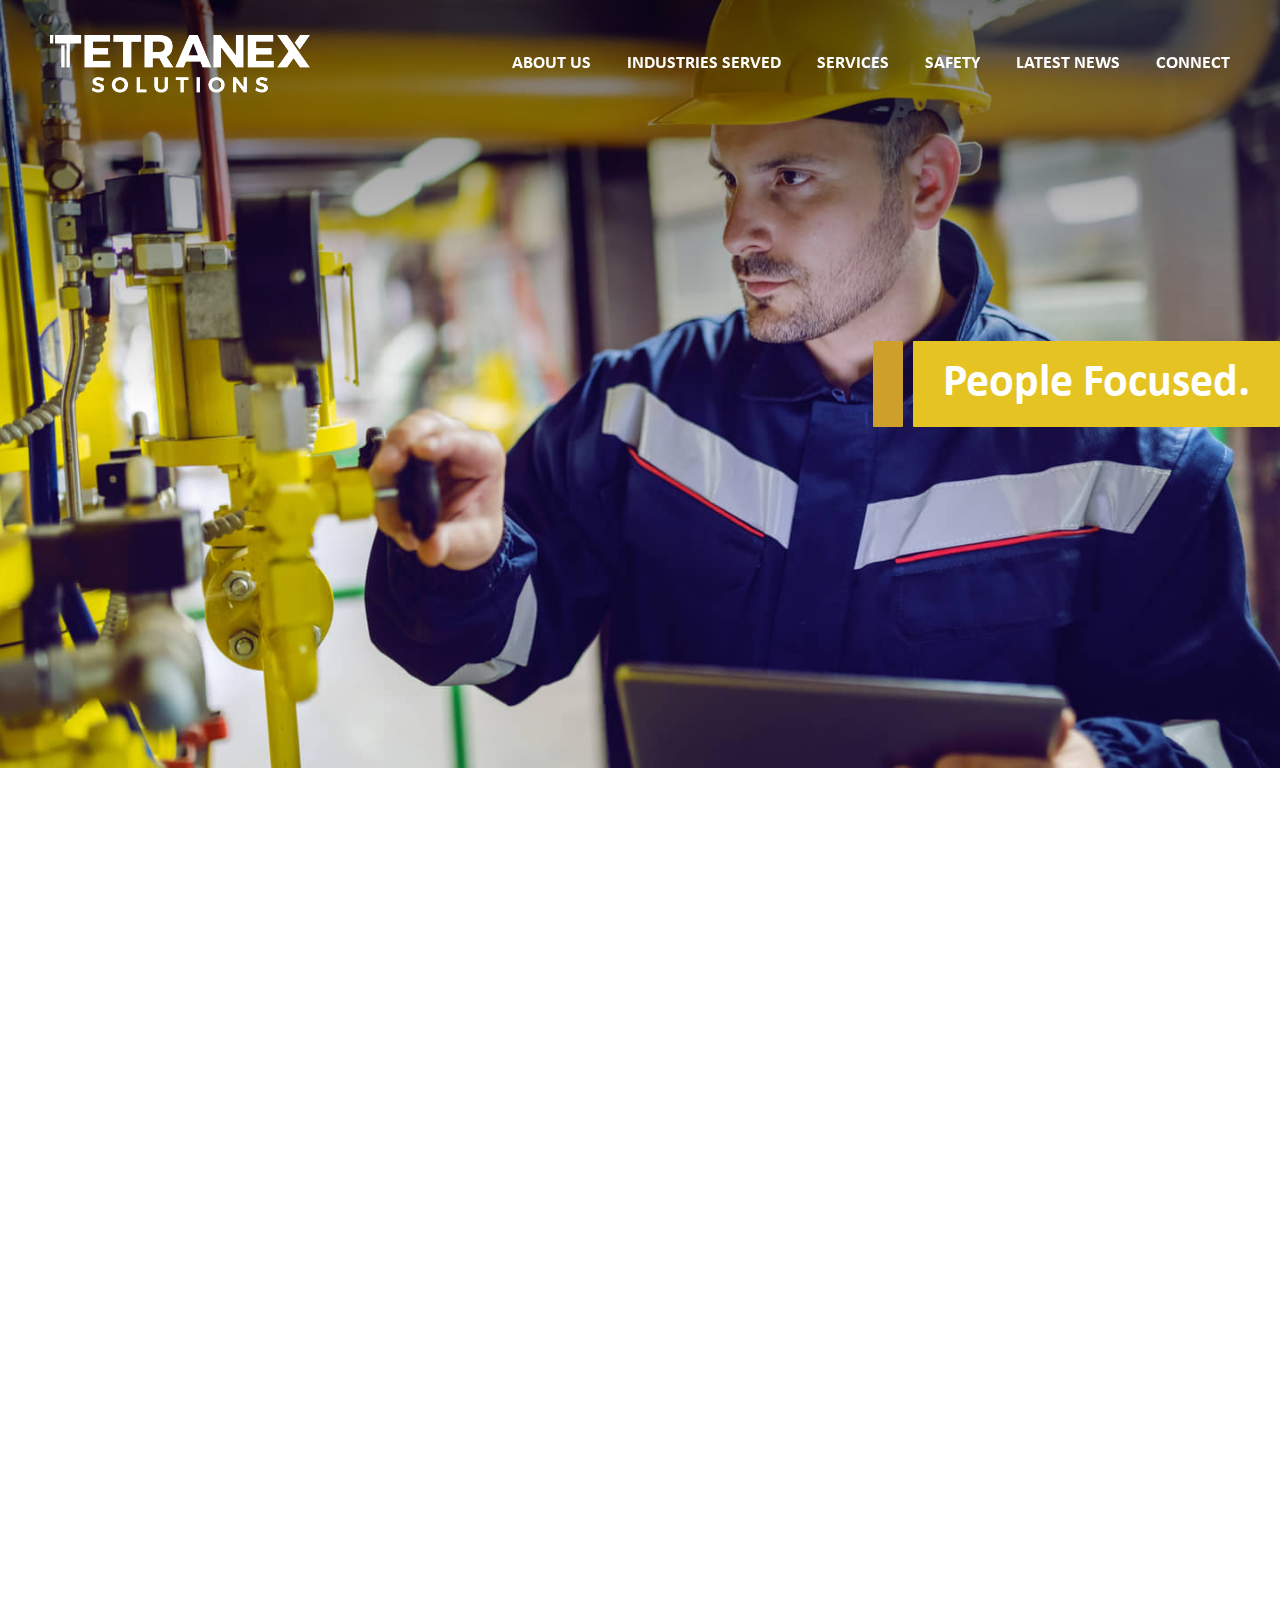
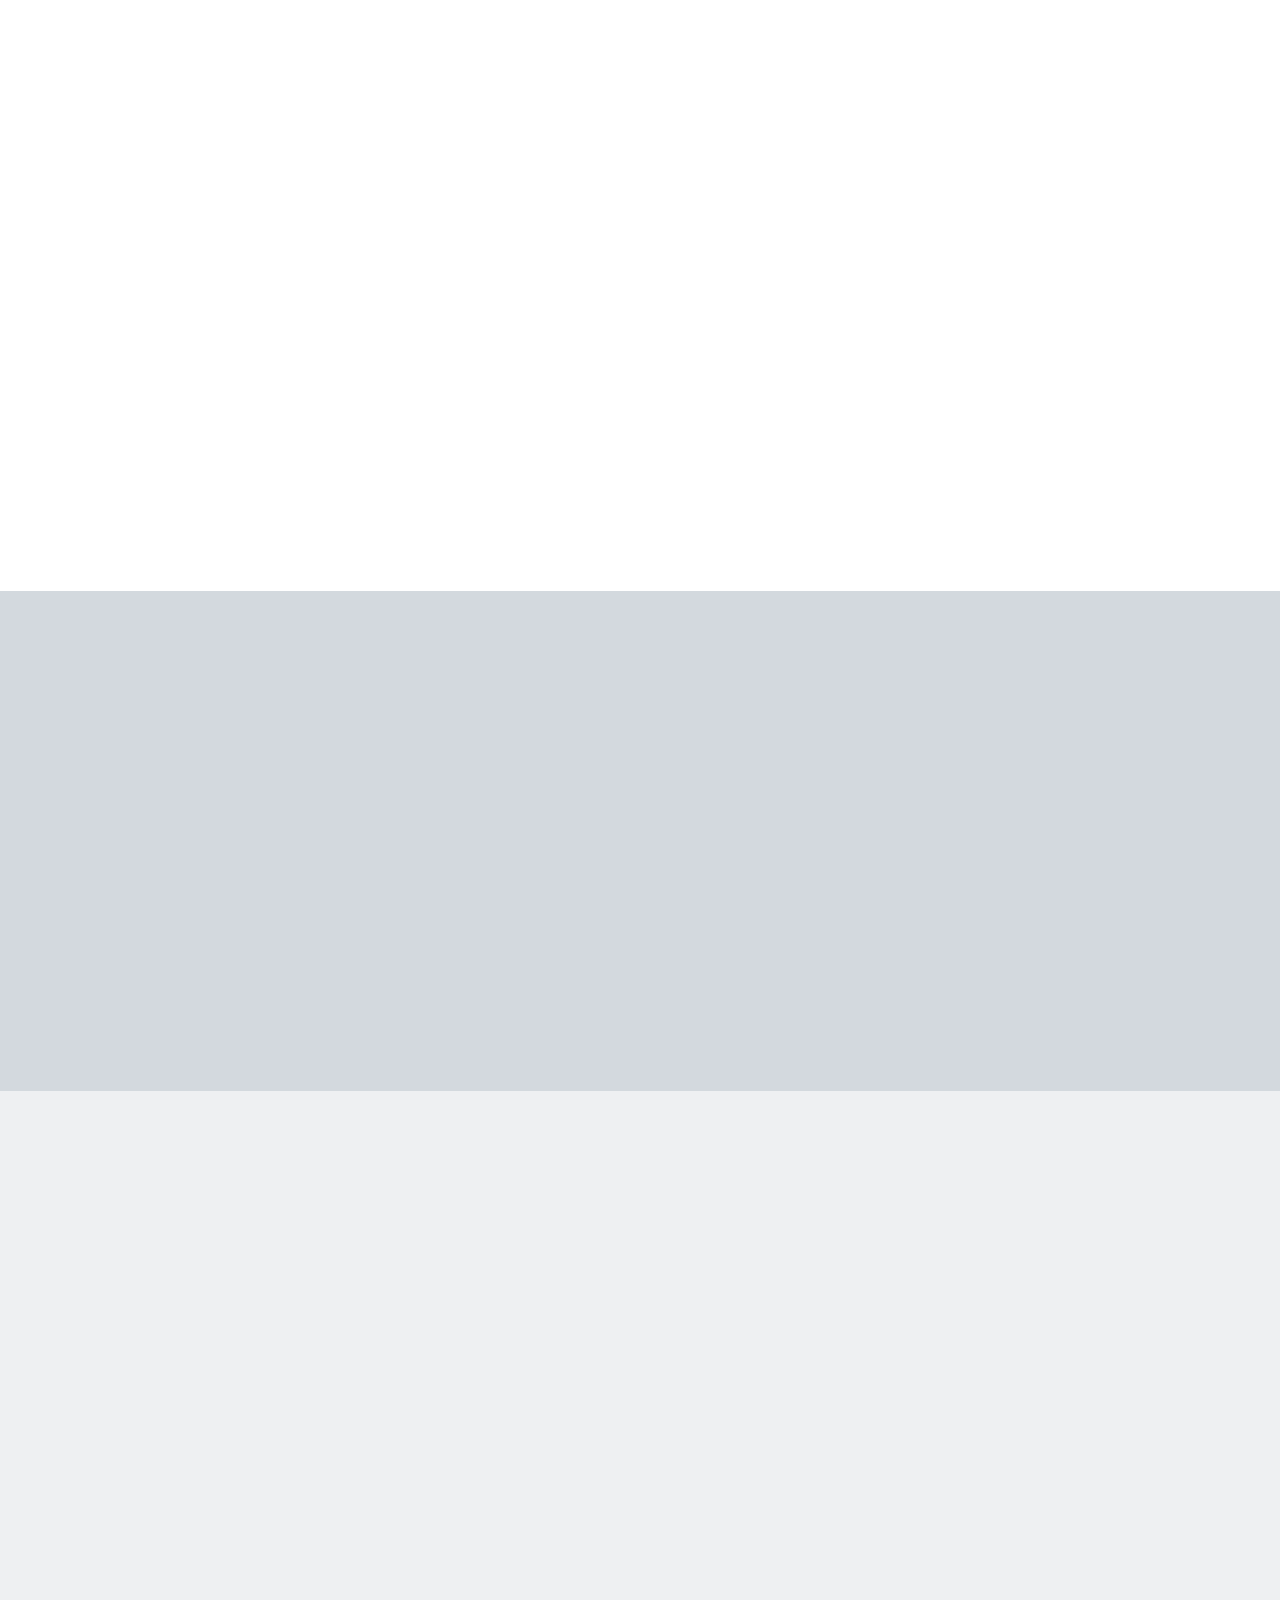
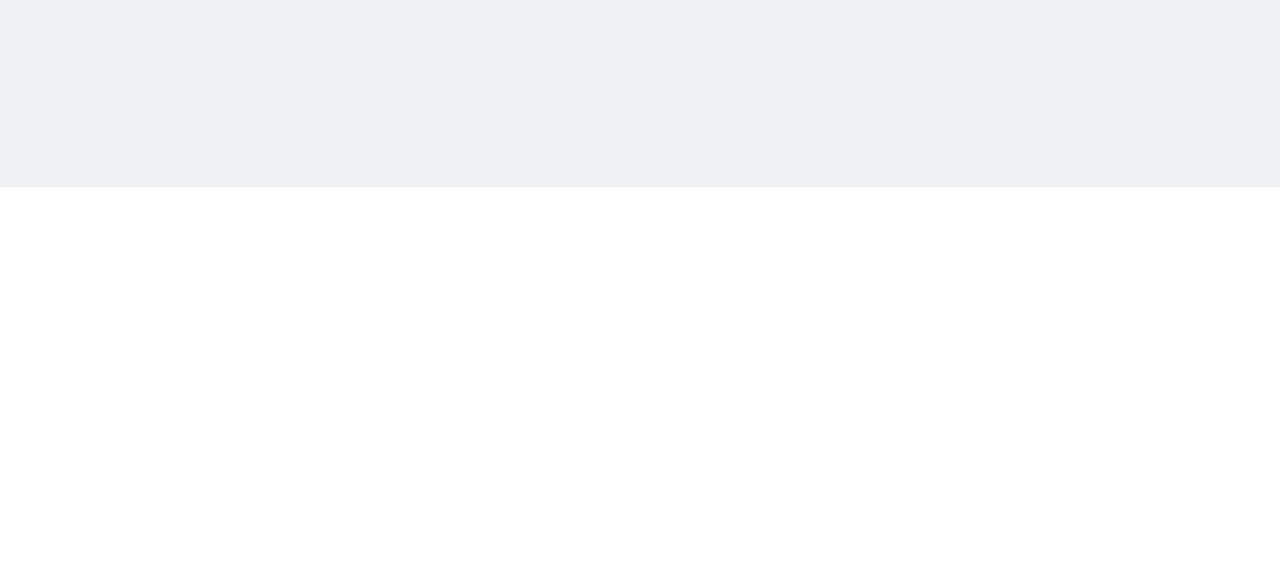
<file: pages/index.html>
<!DOCTYPE html>
<html lang="en">

<head>
    <meta charset="utf-8">
    <meta content="IE=edge" http-equiv="X-UA-Compatible">
    <meta content="width=device-width, initial-scale=1.0" name="viewport">
    <meta content="" name="description">
    <meta content="" name="keywords">
    <meta content="author" name="author">
    <title>Tetranex</title>

    <!-- Favicon icon -->
    <link rel="icon" href="../assets/images/favicon.jpg"> 
    <!-- Bootstrap css -->
    <link href="../assets/css/bootstrap.min.css" media="screen" rel="stylesheet">   
    <!-- Font CSS -->
    <link rel="stylesheet" href="../assets/css/stylesheet.css"> 
    <!--font Awesome css --> 
    <link rel="stylesheet" href="../assets/css/all.min.css">
    <!-- swiper css -->
    <link rel="stylesheet" href="../assets/css/swiper-bundle.min.css">
    <!-- Main custom css -->
    <link href="../assets/css/style.css" media="screen" rel="stylesheet"> 
    <link href="../assets/css/responsive.css" media="screen" rel="stylesheet"> 
</head>

<body>

<div class="wrapper">

  <!-- Header Start -->
    <header>
        <div class="header header__fixed">
            <!-- Note: As a developer, you have the option to enable a transparent header. You can achieve this by adding the "header__fixed" class to the div element above. Alternatively, if you prefer a standard header, you can simply remove the "header__fixed" class. -->
            <div class="container-fluid">
                <div class="header__inner">
                    <div class="header__left">
                        <div class="header__logo header_whitelogo">
                            <a  class="header__logo--img d-inline-block" href="index.html"><img src="../assets/images/logo-white.png"></a>
                        </div>
                        <div class="header__logo header_bluelogo">
                            <a  class="header__logo--img d-inline-block" href="index.html"><img src="../assets/images/logo-blue.png"></a>
                        </div>   
                    </div>
                    <div class="header__right">
                        <div class="header__menu">
                            <div>
                                <ul>
                                    <li><a href="about-us.html">About us</a></li>
                                    <li><a href="industries-served.html">INDUSTRIES SERVED</a></li>
                                    <li><a href="services.html">SERVICES</a></li>
                                    <li><a href="safety.html">Safety</a></li>
                                    <li><a href="Latest_News.html">Latest News</a></li>
                                    <li><a href="connect.html">Connect </a></li>
                                </ul>
                            </div>
                        </div>
                    </div>
                    <div class="toggle-menu">
                        <i class="far fa-bars"></i>
                    </div>
                </div>
            </div>
        </div>
    </header> 
  <!-- Header End -->

  <!-- Sidebar start -->
  <div class="sidebar">
    <div class="sidebar__inner">
        <div class="sidebar__logo">
            <a href=""><img src="../assets/images/logo-blue.png"></a>
        </div>      
        <div class="sidebar__menu">
            <div class="sidebar__menu--inner">    
                <ul>
                    <li><a href="about-us.html">About us</a></li>
                    <li><a href="industries-served.html">INDUSTRIES SERVED</a></li>
                    <li><a href="services.html">SERVICES</a></li>
                    <li><a href="safety.html">Safety</a></li>
                    <li><a href="Latest_News.html">Latest News</a></li>
                    <li><a href="connect.html">Connect </a></li>
                </ul>
            </div>
        </div>
    </div>
  </div>
  <div class="close-sidebar"></div>
  <!-- Sidebar end -->  

  <!-- Hero Banner Slider Start -->
  <section class="bannerslider-wrapper">
    <div class="bannerslider">
        <div class="bannerslider__inner bannerslider__loop">
            <div class="swiper-wrapper">
                <div class="swiper-slide">
                    <div class="bannerslider__slideitem bannercontent__right">
                        <img src="../assets/images/hero-banner-slide-1.jpg" alt="hero-banner-slide" width="1366" height="768">
                        <div class="bannerslider__content">
                            <div class="bannerslider__content--inner">
                                <div class="bannerslider__contentgrid">
                                    <div class="bannerslider__content--title">
                                        <h1>
                                            People Focused.  
                                        </h1>
                                    </div>  
                                </div>
                            </div>
                        </div>
                    </div>
                </div>
                <div class="swiper-slide">
                    <div class="bannerslider__slideitem bannercontent__left">
                        <img src="../assets/images/hero-banner-slide-2.jpg" alt="hero-banner-slide" width="1366" height="768">
                        <div class="bannerslider__content">
                            <div class="bannerslider__content--inner">
                                <div class="bannerslider__contentgrid">
                                    <div class="bannerslider__content--title">
                                        <h1>
                                            Quality Driven. 
                                        </h1>
                                    </div>  
                                </div>
                            </div>
                        </div>
                    </div>    
                </div>
            </div>
        </div>
    </div>
  </section>
  <!-- Hero Banner Slider End -->

  <!-- Content Grid Start -->
  <section class="contentgrid-wrapper section_padding">
    <div class="contentgrid fade-ani">
        <div class="container-custom">
            <div class="contentgrid__inner">
                <div class="contentgrid__title regular__title fade-ani-one">
                    <h2>
                        Introduction       
                    </h2>
                </div>
                <div class="contentgrid__grid fade-ani-two">
                    <div class="row"> 
                        <div class="col-lg-6 col-md-12 col-12">
                            <div class="contentgrid__content content content_black">
                                <p>
                                    Tetranex Solutions is a multi-discipline engineering company specialization in industrial automation, electrical systems, process engineering, digital infrastructure and instrumentation solutions, along with a high proficiency in mechanical, piping, civil engineering, and project management. At Tetranex Solutions, our people are the driving force behind our success.
                                </p>
                            </div>
                        </div>
                        <div class="col-lg-6 col-md-12 col-12">
                            <div class="contentgrid__content content content_black">
                                <p>
                                    With a team of over 200 highly skilled professionals, we are committed to building strong partnerships with our clients and exceeding their expectations. We leverage our collective knowledge, experience, and innovative mindset to tackle complex engineering challenges, optimize processes, and deliver sustainable solutions for diverse industries. 
                                </p>
                            </div>
                        </div>
                    </div>
                </div>
            </div>
        </div>
    </div>
  </section>   
  <!-- Content Grid End -->

  <!-- Imagecontent Start -->
  <section class="imagecontent-wrapper">
    <div class="imagecontent fade-ani">
        <div class="imagecontent__inner">
            <div class="imagecontent__image desktop_image fade-ani-one">
                <div class="imagecontent__imageinner">
                    <img src="../assets/images/imagecontent-desktop.jpg" alt="imagecontent-desktop" width="1366" height="650">
                </div>
            </div>
            <div class="imagecontent__image mobile_image fade-ani-one">
                <div class="imagecontent__imageinner">
                    <img src="../assets/images/imagecontent-mobile.jpg" alt="imagecontent-desktop" width="440" height="210">
                </div>
            </div>        
            <div class="imagecontent__contentwrapper">
                <div class="container-custom">
                    <div class="imagecontent__contentbox fade-ani-two">
                        <div class="imagecontent__title regular__title fade-ani-three">
                            <h2>
                                What makes us unique or why Tetranex?      
                            </h2>
                        </div>
                        <div class="imagecontent__content content content_black fade-ani-four">
                            <p>
                                At Tetranex, our core values revolve around placing our people at the heart of everything we do. Since our inception in 2010, we have fostered a culture that not only emphasizes technical prowess but also prioritizes the well-being and growth of our team. With an impeccable safety track record spanning over 1.6 million hours worked, we have maintained a resolute focus on safeguarding our team members and surroundings.  We pride ourselves on cultivating robust and enduring relationships with our customers. Listening to stakeholder and customer feedback lies at the core of our continuous improvement journey, enabling us to align our strategies effectively.  As advocates for a low-carbon future, we actively collaborate with our customers and partners, becoming an integral part of the solution. Our excellence is further fortified by the strong relationships we maintain with key manufacturers, enhancing our ability to provide top-notch solutions.
                            </p>
                        </div>
                    </div>
                </div>
            </div>
        </div>
    </div>
  </section>
  <!-- Imagecontent End -->

  <!-- Icontext Start -->
  <section class="icontext-wrapper section_padding">
    <div class="icontext fade-ani">
        <div class="container-custom">
            <div class="icontext__inner">
                <div class="icontext__grid">
                    <div class="row align-items-center">
                        <div class="col-lg-3 col-md-12 col-12">
                            <div class="icontext__image fade-ani-one">
                                <img src="../assets/images/T-icon-image.svg" alt="T-icon-image" width="202" height="212">
                            </div>                            
                        </div>  
                        <div class="col-lg-9 col-md-12 col-12">
                            <div class="icontext__text fade-ani-one">
                                <h4>
                                    At Tetranex, our identity is shaped by our unwavering dedication to our people, our commitment to innovative excellence, and our resolute mission to lead the way towards a sustainable future.
                                </h4>
                            </div>
                        </div>
                    </div>
                </div>
            </div>
        </div>
    </div>
  </section>
  <!-- Icontext End -->

  <!-- Latest Grid Start -->
  <section class="latestgrid-wrapper section_padding fade-ani">
    <div class="latestgrid">
        <div class="container-custom">
            <div class="latestgrid__inner">
                <div class="latestgrid__toppanel d-flex align-items-center justify-content-between flex-wrap fade-ani-one">
                    <div class="latestgrid__title regular__title">
                        <h2>
                            Latest Updates
                        </h2>
                    </div>
                    <div class="latestgrid__btn">
                        <a href="#" class="btn__link">View All</a>  
                    </div>
                </div>     
                <div class="latestgrid__grid">
                    <div class="row fade-ani-two">
                        <div class="col-lg-4 col-md-6 col-sm-6 col-12">
                            <div class="latestgrid__item">
                                <div class="latestgrid__imagemain">
                                    <a href="#" class="d-block">
                                        <div class="latestgrid__image">
                                            <img src="../assets/images/latest-blog-1.jpg" alt="latest-blog" width="350" height="230">
                                        </div>
                                    </a>
                                </div>
                                <div class="latestgrid__details">
                                    <div class="latestgrid__date">
                                        <span>
                                            June 2, 2023
                                        </span>
                                    </div>
                                    <div class="latestgrid__title">
                                        <a href="#">
                                            GRANDE PRAIRIE OFFICE OPENING
                                        </a>
                                    </div>
                                </div>
                            </div>
                        </div>
                        <div class="col-lg-4 col-md-6 col-sm-6 col-12">
                            <div class="latestgrid__item">
                                <div class="latestgrid__imagemain">
                                    <a href="#" class="d-block">
                                        <div class="latestgrid__image">
                                            <img src="../assets/images/latest-blog-2.jpg" alt="latest-blog" width="350" height="230">
                                        </div>
                                    </a>
                                </div>
                                <div class="latestgrid__details">
                                    <div class="latestgrid__date">
                                        <span>
                                            Dec 20, 2023
                                        </span>
                                    </div>
                                    <div class="latestgrid__title">
                                        <a href="#">
                                            TETRANEX CONTRIBUTES TO TOY MOUNTAIN
                                        </a>      
                                    </div>
                                </div>
                            </div>
                        </div>
                        <div class="col-lg-4 col-md-6 col-sm-6 col-12">
                            <div class="latestgrid__item">
                                <div class="latestgrid__imagemain">
                                    <a href="#" class="d-block">
                                        <div class="latestgrid__image">
                                            <img src="../assets/images/latest-blog-3.jpg" alt="latest-blog" width="350" height="230">
                                        </div>
                                    </a> 
                                </div>
                                <div class="latestgrid__details">
                                    <div class="latestgrid__date">
                                        <span>
                                            June 2, 2023
                                        </span>
                                    </div>
                                    <div class="latestgrid__title">
                                        <a href="#">
                                            TETRANEX IS A ROCKWELL AUTOMATION RECOGNIZED SYSTEM INTEGRATOR
                                        </a>           
                                    </div>
                                </div>
                            </div>
                        </div>  
                    </div>
                </div>
            </div>
        </div>
    </div>
  </section>
  <!-- Latest Grid End -->

  <!-- footer start -->
  <footer>
    <div class="footer fade-ani">
        <div class="footer__inner">
            <div class="container-custom">
                <div class="footer__top">
                    <div class="footer__grid">
                        <div class="row fade-ani-one">
                            <div class="col-lg-4 col-md-6 col-sm-6 col-12">
                                <div class="footer__element">
                                    <div class="footer__logo">
                                        <a href="index.html" class="d-block">
                                            <img src="../assets/images/logo-blue.png" alt="logo-blue" width="252" height="56">
                                        </a>
                                    </div>
                                    <div class="footer__tagline d-lg-none d-block">  
                                        <h4>
                                            People Focused. Quality Driven. 
                                        </h4>
                                    </div>
                                </div>
                            </div>
                            <div class="col-lg-4 col-md-6 col-sm-6 col-12">
                                <div class="footer__element">
                                    <div class="footer__social d-flex flex-column align-items-center justify-content-center">
                                        <div class="footer__socialtitle">
                                            <h6>
                                                Visit us on
                                            </h6>
                                        </div>
                                        <div class="footer__socialimage">
                                            <a href="#" target="_blank">
                                                <img src="../assets/images/social-logo-1.png" alt="social-logo">
                                            </a>
                                        </div>
                                    </div>
                                </div>
                            </div>
                            <div class="col-lg-4 col-md-6 col-sm-6 col-12 d-lg-block d-none">
                                <div class="footer__element">
                                    <div class="footer__menu d-flex justify-content-end">
                                        <ul>
                                            <li>
                                                <a href="about-us.html">
                                                    About us
                                                </a>
                                            </li>
                                            <li>
                                                <a href="services.html">
                                                    Services
                                                </a>
                                            </li>
                                            <li>
                                                <a href="#">
                                                    Solutions
                                                </a>
                                            </li>
                                            <li>
                                                <a href="connect.html">
                                                    Careers
                                                </a>
                                            </li>
                                            <li>
                                                <a href="Latest_News.html">
                                                    Latest Updates
                                                </a>
                                            </li>
                                            <li>
                                                <a href="connect.html">
                                                    Contact Us
                                                </a>     
                                            </li>
                                        </ul>
                                    </div>
                                </div>
                            </div>  
                        </div>
                    </div>
                </div>  
                <div class="footer__bottom">
                    <div class="footer__bottomgrid d-flex justify-content-lg-between justify-content-center align-items-center flex-wrap fade-ani-two">
                        <div class="footer__tagline d-lg-block d-none">  
                            <h4> 
                                People Focused. Quality Driven. 
                            </h4>
                        </div>
                        <div class="footer__copyright">
                            <p>
                                © Copyright 2023 <a href="#">Tetranex Solutions Inc</a>.
                            </p>
                        </div>
                    </div>
                </div>
            </div>
        </div>
    </div>
  </footer>   
  <!-- footer end -->
 
</div>

<!-- Jquery Library File -->
<script src="../assets/js/jquery-3.6.1.min.js"></script>
<!-- Bootstrap js file -->
<script src="../assets/js/bootstrap.min.js"></script>
<script src="../assets/js/bootstrap.bundle.min.js"></script>
<!-- Swiper js -->
<script src="../assets/js/swiper-bundle.min.js"></script>
<!-- Main js file -->
<script src="../assets/js/script.js"></script> 

</body>
</html>
</file>
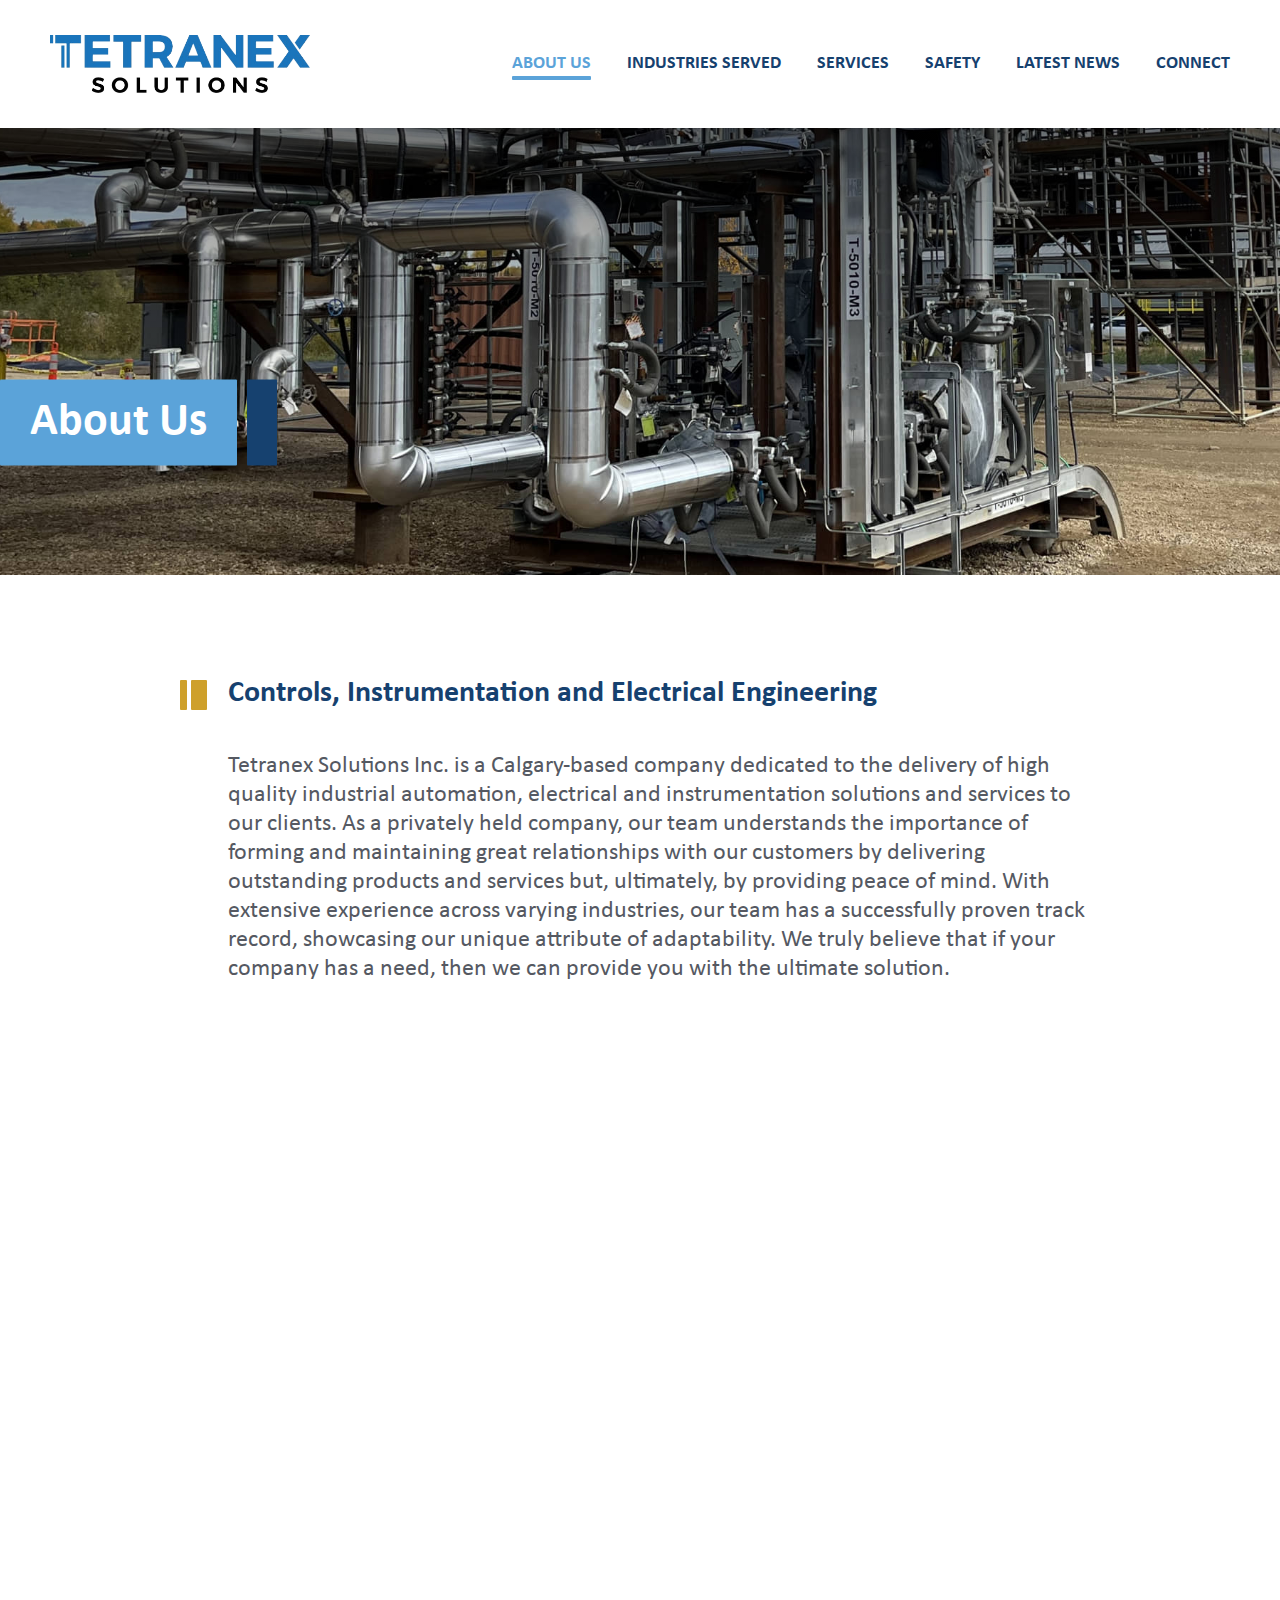
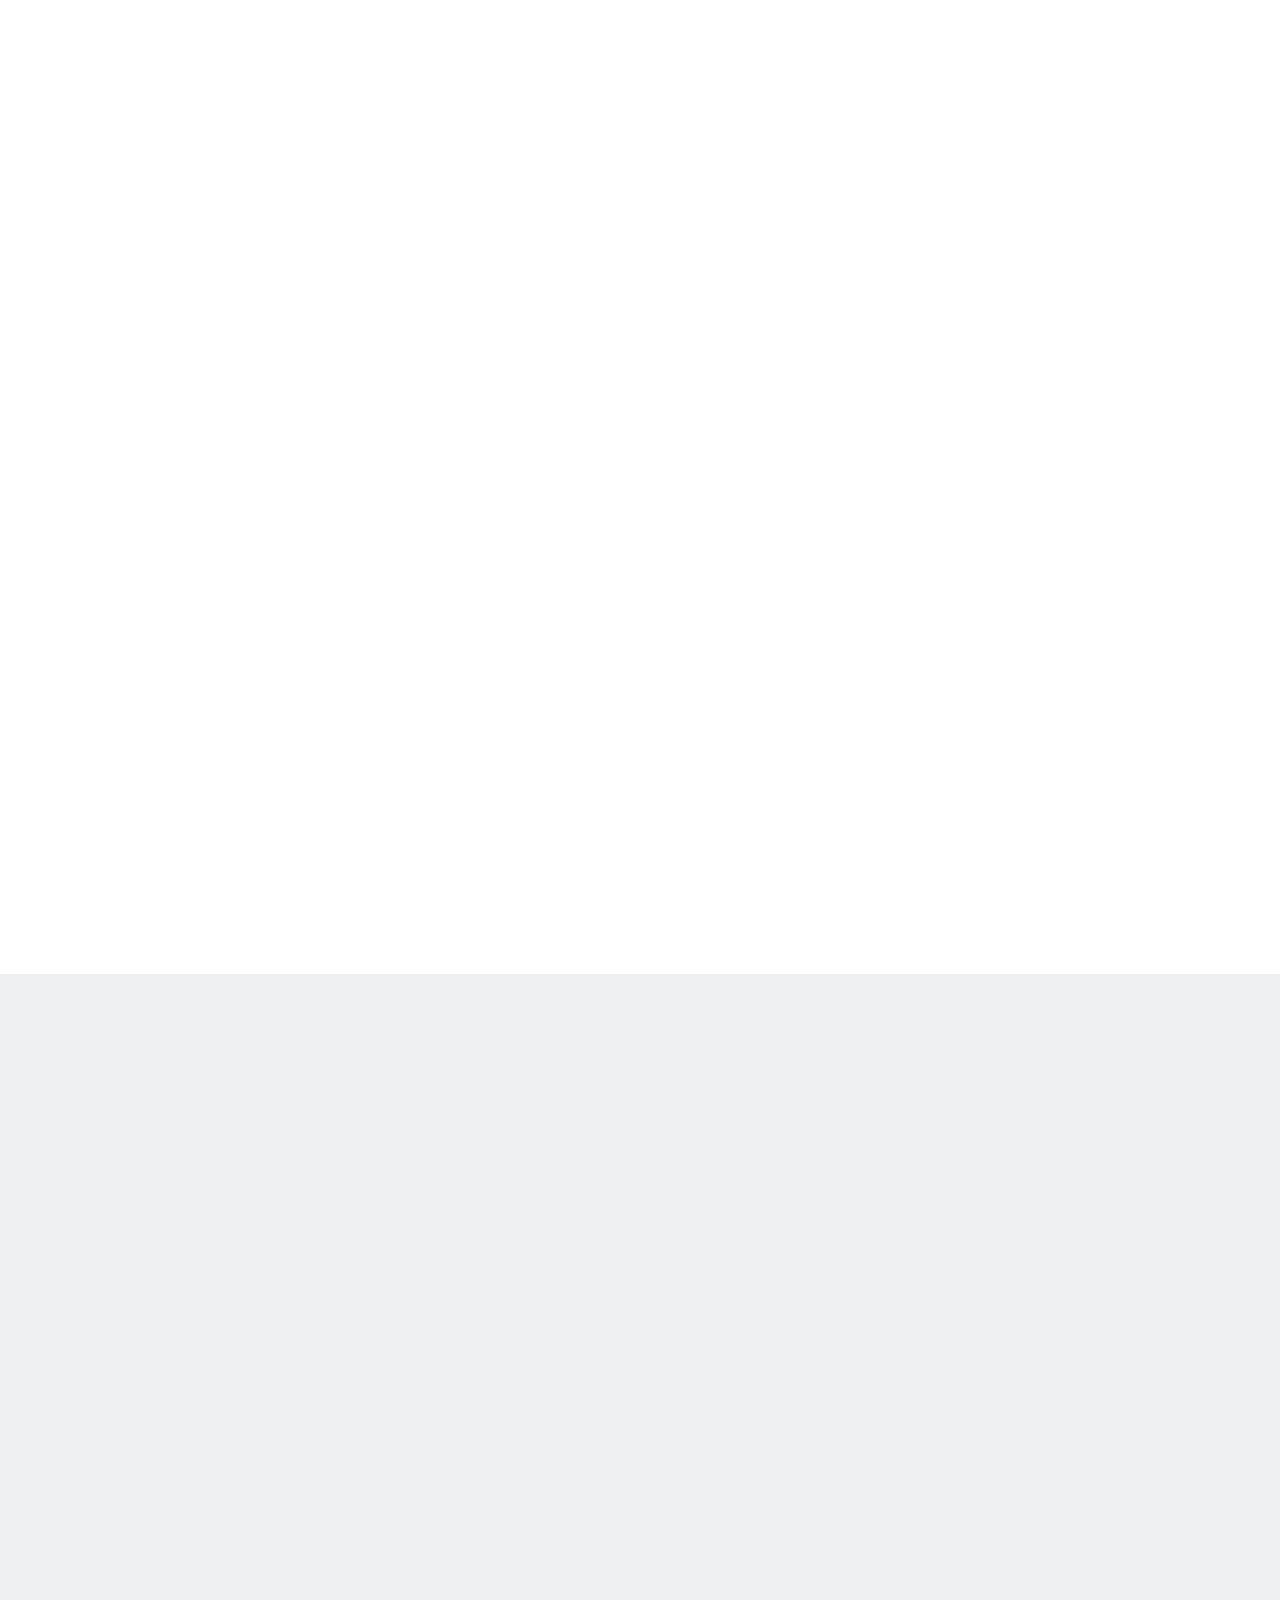
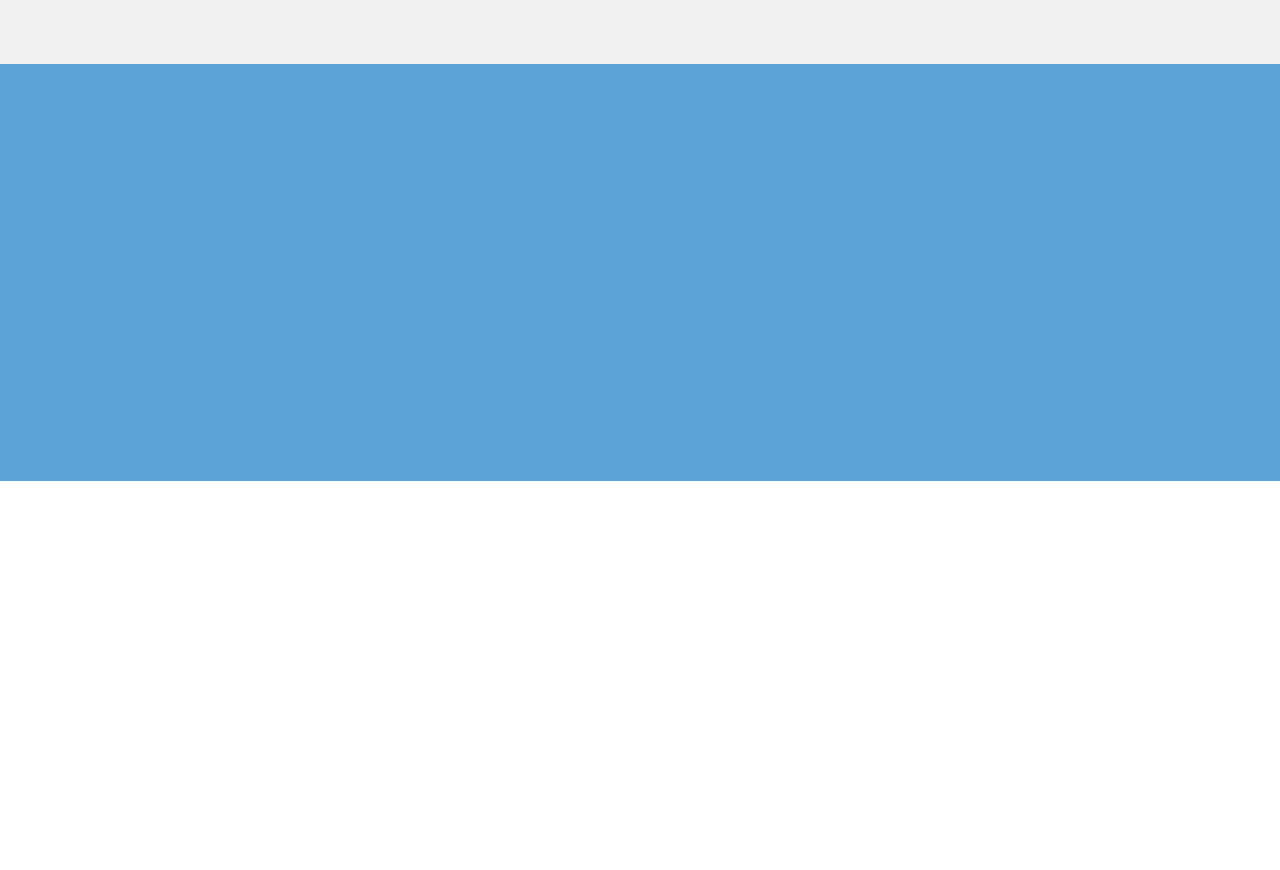
<file: pages/about-us.html>
<!DOCTYPE html>
<html lang="en">

<head>
    <meta charset="utf-8">
    <meta content="IE=edge" http-equiv="X-UA-Compatible">
    <meta content="width=device-width, initial-scale=1.0" name="viewport">
    <meta content="" name="description">
    <meta content="" name="keywords">
    <meta content="author" name="author">
    <title>About Us | Tetranex</title>

    <!-- Favicon icon -->
    <link rel="icon" href="../assets/images/favicon.jpg"> 
    <!-- Bootstrap css -->
    <link href="../assets/css/bootstrap.min.css" media="screen" rel="stylesheet">   
    <!-- Font CSS -->
    <link rel="stylesheet" href="../assets/css/stylesheet.css"> 
    <!--font Awesome css --> 
    <link rel="stylesheet" href="../assets/css/all.min.css">
    <!-- swiper css -->
    <link rel="stylesheet" href="../assets/css/swiper-bundle.min.css">
    <!-- Main custom css -->
    <link href="../assets/css/style.css" media="screen" rel="stylesheet"> 
    <link href="../assets/css/responsive.css" media="screen" rel="stylesheet"> 
</head>

<body>

<div class="wrapper">

  <!-- Header Start -->
    <header>
        <div class="header">
            <!-- Note: As a developer, you have the option to enable a transparent header. You can achieve this by adding the "header__fixed" class to the div element above. Alternatively, if you prefer a standard header, you can simply remove the "header__fixed" class. -->
            <div class="container-fluid">
                <div class="header__inner">
                    <div class="header__left">
                        <div class="header__logo header_whitelogo">
                            <a  class="header__logo--img d-inline-block" href="index.html"><img src="../assets/images/logo-white.png"></a>
                        </div>
                        <div class="header__logo header_bluelogo">
                            <a  class="header__logo--img d-inline-block" href="index.html"><img src="../assets/images/logo-blue.png"></a>
                        </div>   
                    </div>
                    <div class="header__right">
                        <div class="header__menu">
                            <div>
                                <ul>
                                    <li><a href="about-us.html" class="active">About us</a></li>
                                    <li><a href="industries-served.html">INDUSTRIES SERVED</a></li>
                                    <li><a href="services.html">SERVICES</a></li>
                                    <li><a href="safety.html">Safety</a></li>
                                    <li><a href="Latest_News.html">Latest News</a></li>
                                    <li><a href="connect.html">Connect </a></li>
                                </ul>
                            </div>
                        </div>
                    </div>
                    <div class="toggle-menu">
                        <i class="far fa-bars"></i>
                    </div>
                </div>
            </div>
        </div>
    </header> 
  <!-- Header End -->

  <!-- Sidebar start -->
  <div class="sidebar">
    <div class="sidebar__inner">
        <div class="sidebar__logo">
            <a href=""><img src="../assets/images/logo-blue.png"></a>
        </div>      
        <div class="sidebar__menu">
            <div class="sidebar__menu--inner">    
                <ul>
                    <li><a href="about-us.html">About us</a></li>
                    <li><a href="industries-served.html">INDUSTRIES SERVED</a></li>
                    <li><a href="services.html">SERVICES</a></li>
                    <li><a href="safety.html">Safety</a></li>
                    <li><a href="Latest_News.html">Latest News</a></li>
                    <li><a href="connect.html">Connect </a></li>
                </ul>
            </div>
        </div>
    </div>
  </div> 
  <div class="close-sidebar"></div>
  <!-- Sidebar end -->  

  <!-- Breadcrumb Banner Start -->
  <section class="breadcrumbbanner-wrapper">
    <div class="breadcrumbbanner">
        <div class="breadcrumbbanner__inner">
            <div class="breadcrumbbanner__slideitem bannercontent__left">
                <img src="../assets/images/inner-banner.jpg" alt="hero-banner-slide" width="1366" height="768">
                <div class="breadcrumbbanner__content">
                    <div class="breadcrumbbanner__content--inner">
                        <div class="breadcrumbbanner__contentgrid">
                            <div class="breadcrumbbanner__content--title">
                                <h1>
                                    About Us
                                </h1>
                            </div>  
                        </div>
                    </div>
                </div>
            </div>   
        </div>      
    </div>
  </section>  
  <!-- Breadcrumb Banner End -->

  <!-- General Container Start -->
  <section class="generalcontent-wrapper section_padding">
    <div class="generalcontent">
        <div class="container-custom">
            <div class="generalcontent__inner">
                <div class="generalcontent__title regular__title">
                    <h2>
                        Controls, Instrumentation and Electrical Engineering    
                    </h2>
                </div>
                <div class="generalcontent__grid">
                    <div class="generalcontent__content content content_black">
                        <p>
                            Tetranex Solutions Inc. is a Calgary-based company dedicated to the delivery of high quality industrial automation, electrical and instrumentation solutions and services to our clients. As a privately held company, our team understands the importance of forming and maintaining great relationships with our customers by delivering outstanding products and services but, ultimately, by providing peace of mind. With extensive experience across varying industries, our team has a successfully proven track record, showcasing our unique attribute of adaptability. We truly believe that if your company has a need, then we can provide you with the ultimate solution.
                        </p>  
                    </div>
                </div>
            </div>
        </div>
    </div>
  </section>   
  <!-- General Container End -->

  <!-- Team Grid Start -->
  <section class="teamgrid-wrapper">
    <div class="teamgrid fade-ani">
        <div class="teamgrid__inner">
            <div class="teamgrid__image desktop_image fade-ani-one">
                <div class="teamgrid__imageinner">
                    <img src="../assets/images/team-bg-image.jpg" alt="teamgrid-desktop" width="1366" height="650">
                </div>
            </div>
            <div class="teamgrid__image mobile_image fade-ani-one"> 
                <div class="teamgrid__imageinner">
                    <img src="../assets/images/team-bg-image.jpg" alt="teamgrid-desktop" width="440" height="210">
                </div>   
            </div>        
            <div class="teamgrid__contentwrapper">
                <div class="container-custom">
                    <div class="teamgrid__contentbox fade-ani-two">
                        <div class="teamgrid__title regular__title fade-ani-three">
                            <h2>
                                What makes us unique or why Tetranex?      
                            </h2>
                        </div>
                        <div class="teamgrid__row">
                            <div class="teamitem fade-ani-four">
                                <div class="d-flex flex-wrap flex-lg-row flex-column align-items-center">
                                    <div class="teamitem__imagewrapper">
                                        <div class="teamitem__image">
                                            <img src="../assets/images/team-1.png" alt="team" width="196" height="196">
                                        </div>
                                    </div>
                                    <div class="teamitem__detailswrapper">
                                        <div class="teamitem__details">
                                            <div class="teammember__name">
                                                <h5>
                                                    Michael Rust, CET
                                                </h5>
                                            </div>
                                            <div class="teammember__post">
                                                <h6>
                                                    President
                                                </h6>
                                            </div>
                                            <div class="teammember__desc content content_black pt-2">
                                                <p>
                                                    Lorem ipsum dolor sit amet, consectetur adipiscing elit. Morbi sed varius lacus. Proin suscipit magna eu turpis semper semper. Nullam ullamcorper faucibus ullamcorper.    
                                                </p>
                                            </div>
                                        </div>
                                    </div>    
                                </div>
                            </div>
                            <div class="teamitem fade-ani-four">
                                <div class="d-flex flex-wrap flex-lg-row flex-column align-items-center">
                                    <div class="teamitem__imagewrapper">
                                        <div class="teamitem__image">
                                            <img src="../assets/images/team-2.png" alt="team" width="196" height="196">
                                        </div>
                                    </div>
                                    <div class="teamitem__detailswrapper">
                                        <div class="teamitem__details">
                                            <div class="teammember__name">
                                                <h5>
                                                    Russell Magee, P.Eng.
                                                </h5>
                                            </div>
                                            <div class="teammember__post">
                                                <h6>
                                                    VP Engineering
                                                </h6>
                                            </div>
                                            <div class="teammember__desc content content_black pt-2">
                                                <p>
                                                    Lorem ipsum dolor sit amet, consectetur adipiscing elit. Morbi sed varius lacus. Proin suscipit magna eu turpis semper semper. Nullam ullamcorper faucibus ullamcorper.    
                                                </p>
                                            </div>
                                        </div>
                                    </div>    
                                </div>
                            </div>
                            <div class="teamitem fade-ani-four">
                                <div class="d-flex flex-wrap flex-lg-row flex-column align-items-center">
                                    <div class="teamitem__imagewrapper">
                                        <div class="teamitem__image">
                                            <img src="../assets/images/team-3.png" alt="team" width="196" height="196">
                                        </div>
                                    </div>
                                    <div class="teamitem__detailswrapper">
                                        <div class="teamitem__details">
                                            <div class="teammember__name">
                                                <h5>
                                                    Someone Important
                                                </h5>
                                            </div>
                                            <div class="teammember__post">
                                                <h6>
                                                    Title
                                                </h6>
                                            </div>
                                            <div class="teammember__desc content content_black pt-2">
                                                <p>
                                                    Lorem ipsum dolor sit amet, consectetur adipiscing elit. Morbi sed varius lacus. Proin suscipit magna eu turpis semper semper. Nullam ullamcorper faucibus ullamcorper.    
                                                </p>
                                            </div>
                                        </div>
                                    </div>    
                                </div>
                            </div>
                            <div class="teamitem fade-ani-four">
                                <div class="d-flex flex-wrap flex-lg-row flex-column align-items-center">
                                    <div class="teamitem__imagewrapper">
                                        <div class="teamitem__image">
                                            <img src="../assets/images/team-4.png" alt="team" width="196" height="196">
                                        </div>
                                    </div>
                                    <div class="teamitem__detailswrapper">
                                        <div class="teamitem__details">
                                            <div class="teammember__name">
                                                <h5>
                                                    Someone Important
                                                </h5>
                                            </div>
                                            <div class="teammember__post">
                                                <h6>
                                                    Title
                                                </h6>
                                            </div>
                                            <div class="teammember__desc content content_black pt-2">
                                                <p>
                                                    Lorem ipsum dolor sit amet, consectetur adipiscing elit. Morbi sed varius lacus. Proin suscipit magna eu turpis semper semper. Nullam ullamcorper faucibus ullamcorper.    
                                                </p>
                                            </div>
                                        </div>
                                    </div>    
                                </div>
                            </div>    
                        </div>
                    </div>
                </div>
            </div>
        </div>
    </div>
  </section>
  <!-- Team Grid End -->

  <!-- Zigzag Start -->
  <section class="zigzag-wrapper">
    <div class="zigzag fade-ani">
        <div class="container-custom-xl">
            <div class="zigzag__inner">
                <div class="zigzag__grid d-flex align-items-lg-center flex-lg-row flex-column-reverse">
                    <div class="zigzag__content fade-ani-one">      
                        <div class="zigzag__title regular__title">
                            <h2>
                                The Tetranex Vision
                            </h2>
                        </div>
                        <div class="zigzag__contentdesc content content_black">
                            <p>
                                Our vision is to become leaders in automation, electrical and instrumentation engineering and set the benchmark by which all others are measured. As technology continues to progressively integrate itself into more and more industries, the need for automated solutions runs directly alongside. The automation, electrical and instrumentation engineering disciplines are ones where continuous improvement and progression are constantly required to keep up with the demands of the world. At Tetranex, we strive to keep ourselves on the cutting edge of technology and innovation in order to deliver the best possible solution for all of our clients, not only for their immediate needs but also for what lies in their future.
                            </p>
                        </div>     
                    </div>
                    <div class="zigzag__image fade-ani-one">
                        <div class="zigzag__imageinner">
                            <img src="../assets/images/zigzag-image.jpg" alt="zigzag-image" width="627" height="708">
                        </div>
                    </div>
                </div>
            </div>
        </div>
    </div>
  </section>
  <!-- Zigzag End -->

  <!-- Center Block Start -->
  <section class="centerblock-wrapper section_padding">
    <div class="centerblock fade-ani">
        <div class="container-custom">
            <div class="centerblock__inner">
                <div class="centerblock__title fade-ani-one">
                    <h2>
                        People Focused. Quality Driven. 
                    </h2>
                </div>
                <div class="centerblock__content content content_white text-center fade-ani-two">
                    <p>
                        People focused. Quality Driven. These words summarize what sets Tetranex apart from the competition. The ability to design, develop and deliver products and provide service to a level beyond expectation regardless of the application. We are able to give you exactly what you are looking for, time and time again.
                    </p>
                </div>
            </div>
        </div>
    </div>
  </section>
  <!-- Center Block End -->

  <!-- footer start -->
  <footer>
    <div class="footer fade-ani">
        <div class="footer__inner">
            <div class="container-custom">
                <div class="footer__top">
                    <div class="footer__grid">
                        <div class="row fade-ani-one">
                            <div class="col-lg-4 col-md-6 col-sm-6 col-12">
                                <div class="footer__element">
                                    <div class="footer__logo">
                                        <a href="index.html" class="d-block">
                                            <img src="../assets/images/logo-blue.png" alt="logo-blue" width="252" height="56">
                                        </a>
                                    </div>
                                    <div class="footer__tagline d-lg-none d-block">  
                                        <h4>
                                            People Focused. Quality Driven. 
                                        </h4>
                                    </div>
                                </div>
                            </div>
                            <div class="col-lg-4 col-md-6 col-sm-6 col-12">
                                <div class="footer__element">
                                    <div class="footer__social d-flex flex-column align-items-center justify-content-center">
                                        <div class="footer__socialtitle">
                                            <h6>
                                                Visit us on
                                            </h6>
                                        </div>
                                        <div class="footer__socialimage">
                                            <a href="#" target="_blank">
                                                <img src="../assets/images/social-logo-1.png" alt="social-logo">
                                            </a>
                                        </div>
                                    </div>
                                </div>
                            </div>
                            <div class="col-lg-4 col-md-6 col-sm-6 col-12 d-lg-block d-none">
                                <div class="footer__element">
                                    <div class="footer__menu d-flex justify-content-end">
                                        <ul>
                                            <li>
                                                <a href="about-us.html">
                                                    About us
                                                </a>
                                            </li>
                                            <li>
                                                <a href="#">
                                                    Services
                                                </a>
                                            </li>
                                            <li>
                                                <a href="#">
                                                    Solutions
                                                </a>
                                            </li>
                                            <li>
                                                <a href="#">
                                                    Careers
                                                </a>
                                            </li>
                                            <li>
                                                <a href="#">
                                                    Latest Updates
                                                </a>
                                            </li>
                                            <li>
                                                <a href="#">
                                                    Contact Us
                                                </a>     
                                            </li>
                                        </ul>
                                    </div>
                                </div>
                            </div>  
                        </div>
                    </div>
                </div>  
                <div class="footer__bottom">
                    <div class="footer__bottomgrid d-flex justify-content-lg-between justify-content-center align-items-center flex-wrap fade-ani-two">
                        <div class="footer__tagline d-lg-block d-none">  
                            <h4> 
                                People Focused. Quality Driven. 
                            </h4>
                        </div>
                        <div class="footer__copyright">
                            <p>
                                © Copyright 2023 <a href="#">Tetranex Solutions Inc</a>.
                            </p>
                        </div>
                    </div>
                </div>
            </div>
        </div>
    </div>
  </footer>   
  <!-- footer end -->
 
</div>

<!-- Jquery Library File -->
<script src="../assets/js/jquery-3.6.1.min.js"></script>
<!-- Bootstrap js file -->
<script src="../assets/js/bootstrap.min.js"></script>
<script src="../assets/js/bootstrap.bundle.min.js"></script>
<!-- Swiper js -->
<script src="../assets/js/swiper-bundle.min.js"></script>
<!-- Main js file -->
<script src="../assets/js/script.js"></script> 

</body>
</html>
</file>
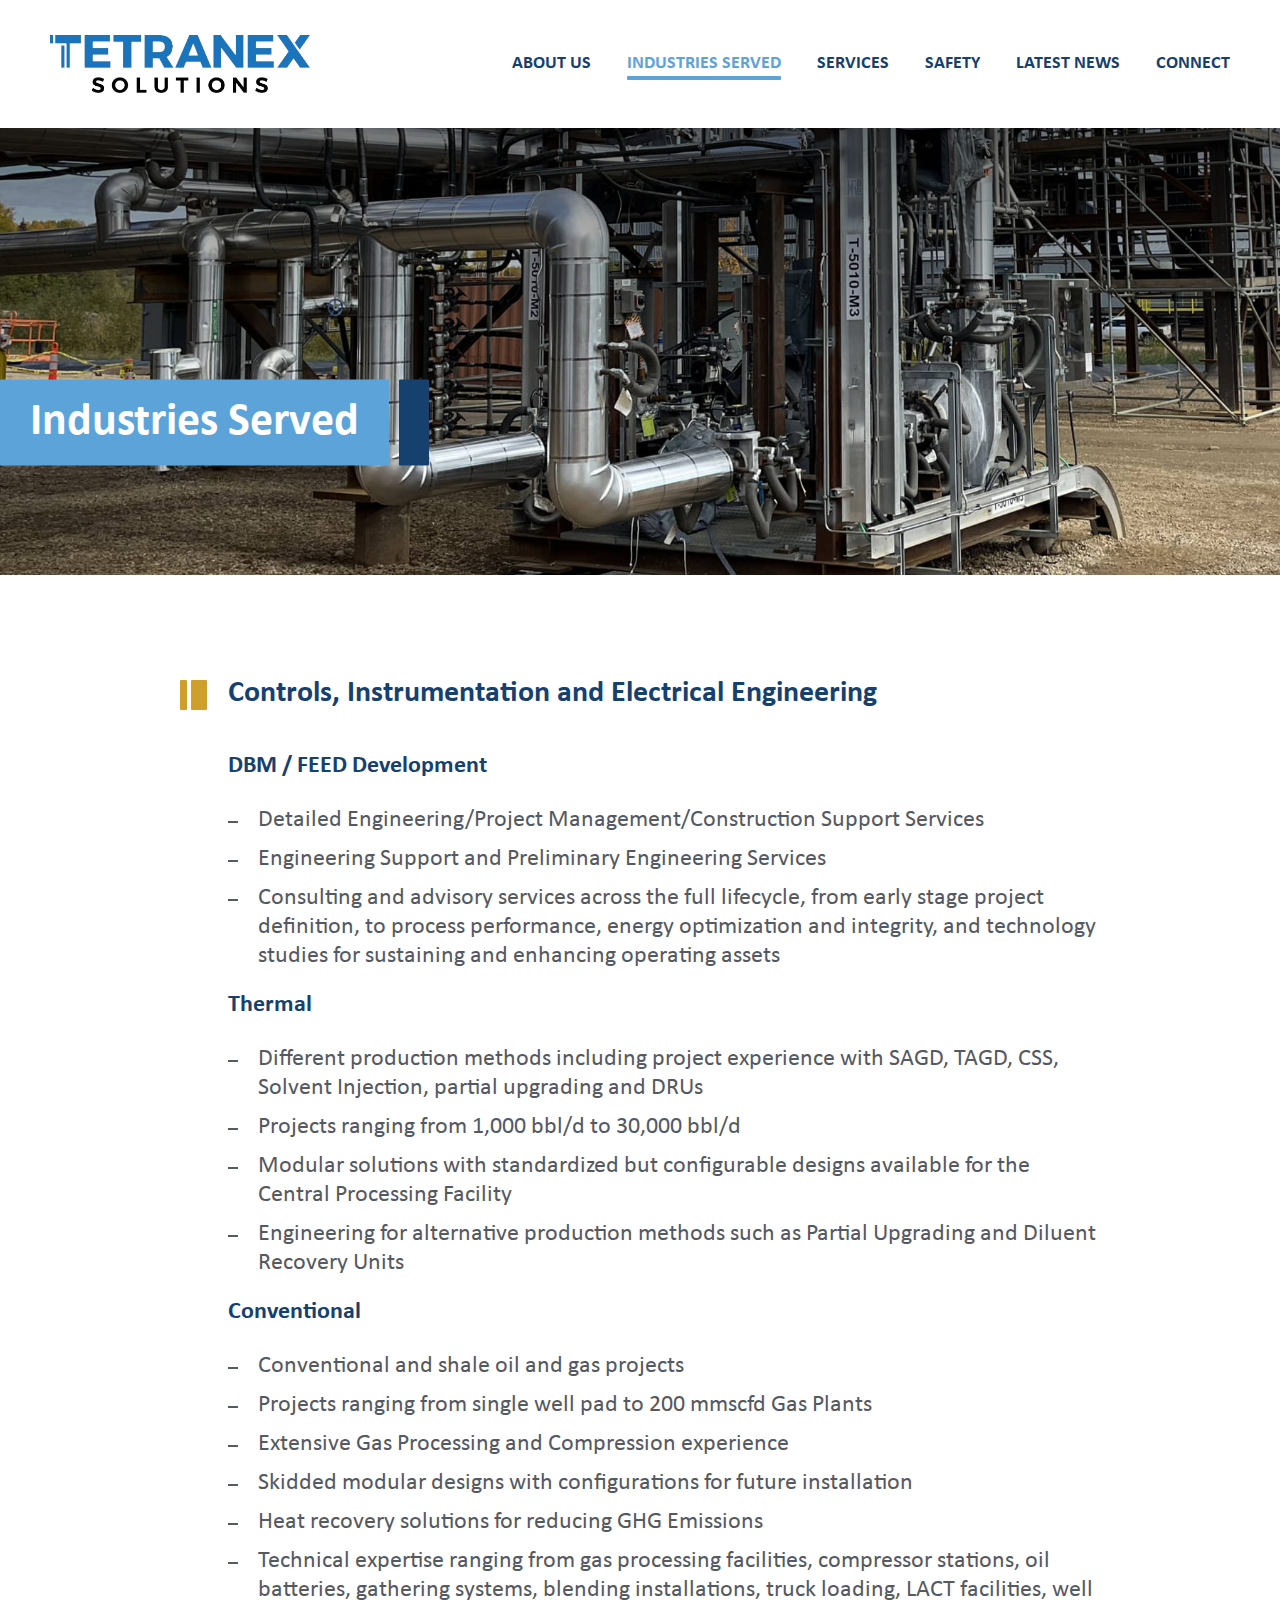
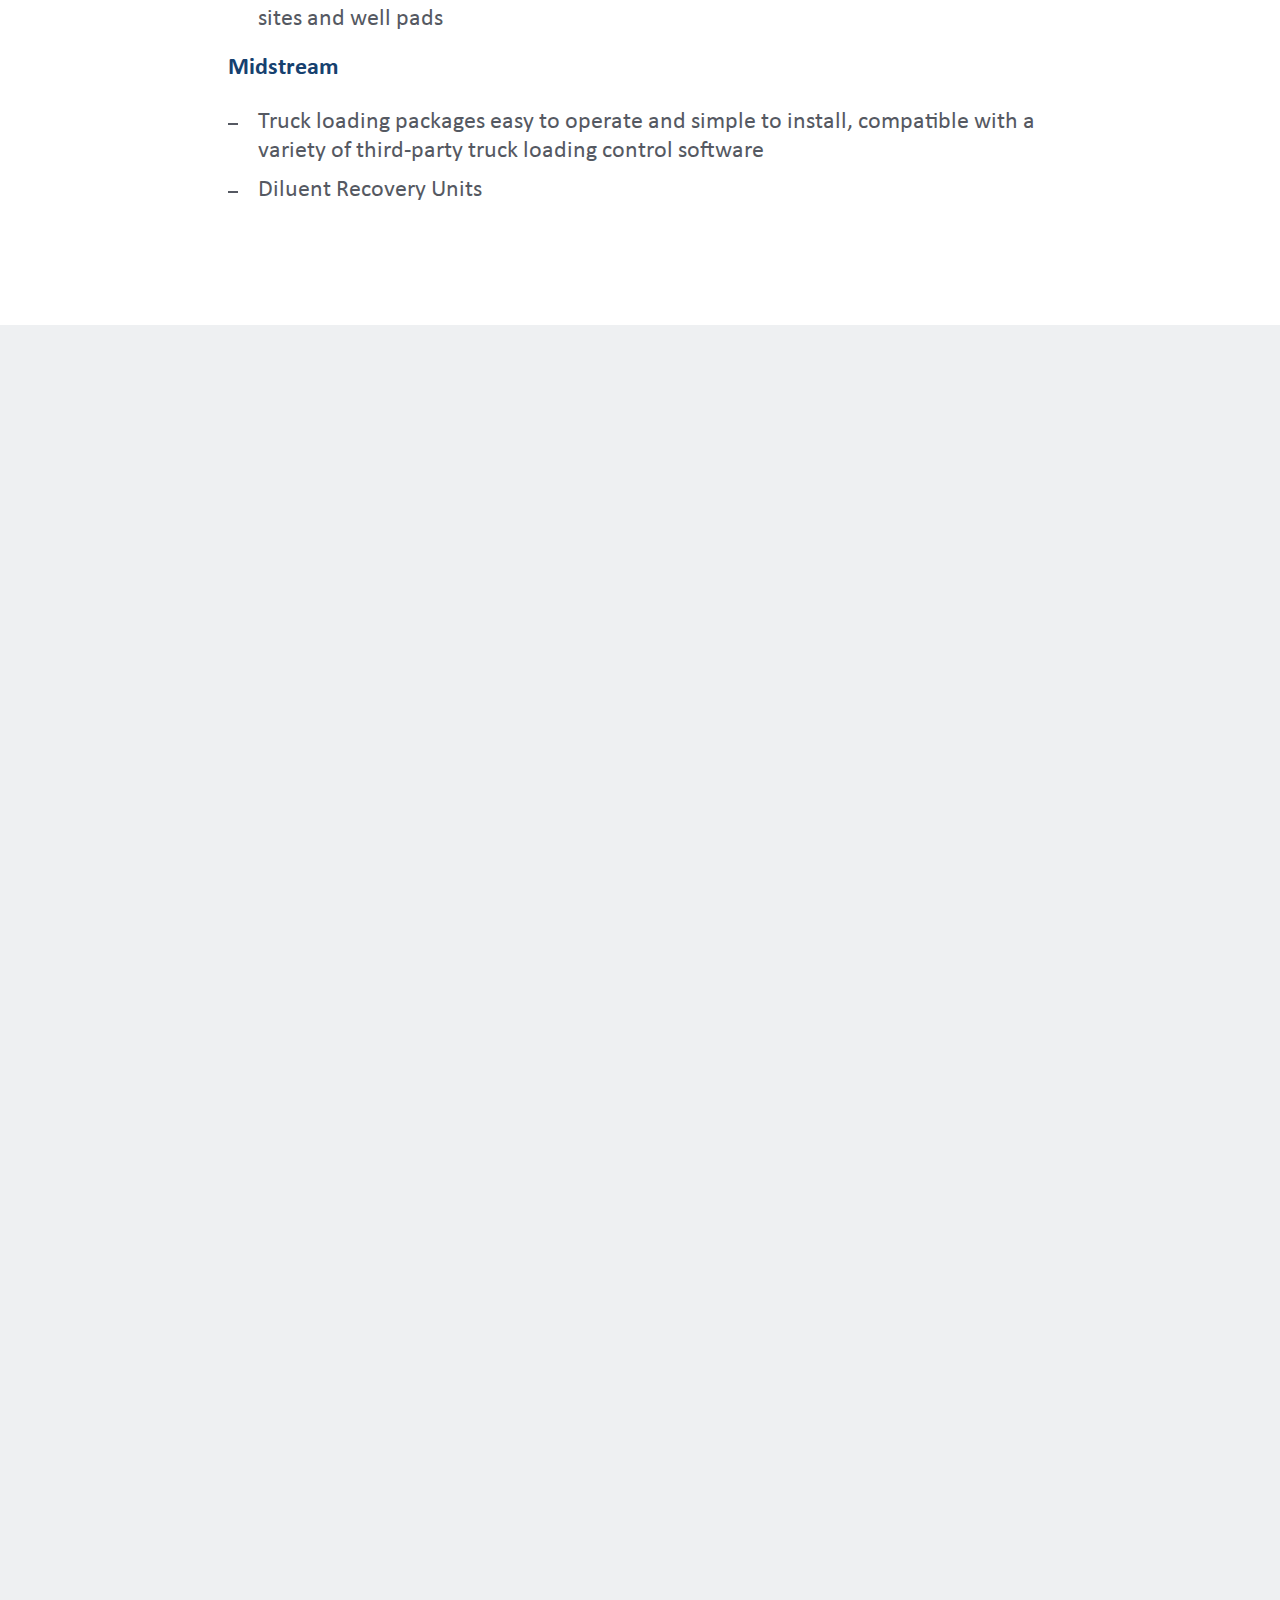
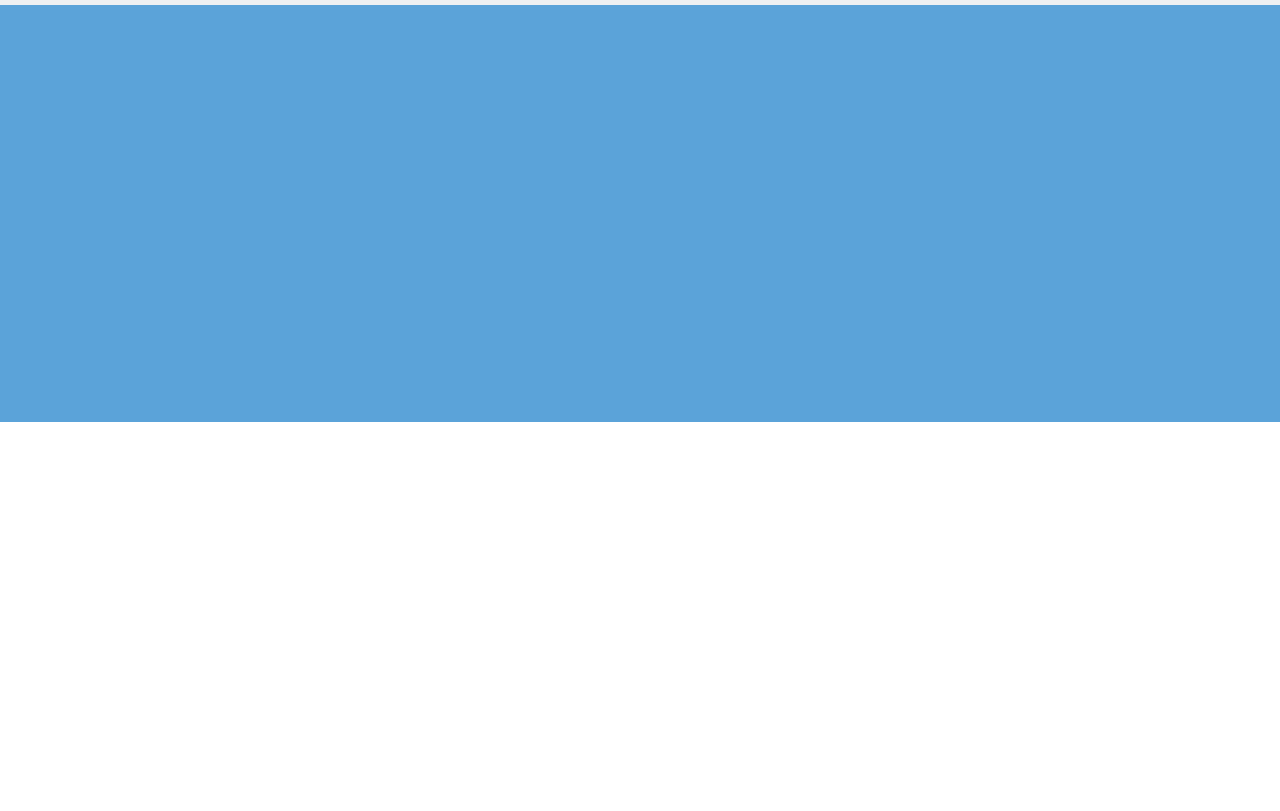
<file: pages/industries-served.html>
<!DOCTYPE html>
<html lang="en">

<head>
    <meta charset="utf-8">
    <meta content="IE=edge" http-equiv="X-UA-Compatible">
    <meta content="width=device-width, initial-scale=1.0" name="viewport">
    <meta content="" name="description">
    <meta content="" name="keywords">
    <meta content="author" name="author">
    <title>Industries Served | Tetranex</title>

    <!-- Favicon icon -->
    <link rel="icon" href="../assets/images/favicon.jpg"> 
    <!-- Bootstrap css -->
    <link href="../assets/css/bootstrap.min.css" media="screen" rel="stylesheet">   
    <!-- Font CSS -->
    <link rel="stylesheet" href="../assets/css/stylesheet.css"> 
    <!--font Awesome css --> 
    <link rel="stylesheet" href="../assets/css/all.min.css">
    <!-- swiper css -->
    <link rel="stylesheet" href="../assets/css/swiper-bundle.min.css">
    <!-- Main custom css -->
    <link href="../assets/css/style.css" media="screen" rel="stylesheet"> 
    <link href="../assets/css/responsive.css" media="screen" rel="stylesheet"> 
</head>

<body>

<div class="wrapper">

  <!-- Header Start -->
    <header>
        <div class="header">
            <!-- Note: As a developer, you have the option to enable a transparent header. You can achieve this by adding the "header__fixed" class to the div element above. Alternatively, if you prefer a standard header, you can simply remove the "header__fixed" class. -->
            <div class="container-fluid">
                <div class="header__inner">
                    <div class="header__left">
                        <div class="header__logo header_whitelogo">
                            <a  class="header__logo--img d-inline-block" href="index.html"><img src="../assets/images/logo-white.png"></a>
                        </div>
                        <div class="header__logo header_bluelogo">
                            <a  class="header__logo--img d-inline-block" href="index.html"><img src="../assets/images/logo-blue.png"></a>
                        </div>   
                    </div>
                    <div class="header__right">
                        <div class="header__menu">
                            <div>
                                <ul>
                                    <li><a href="about-us.html">About us</a></li>
                                    <li><a href="industries-served.html" class="active">INDUSTRIES SERVED</a></li>
                                    <li><a href="services.html">SERVICES</a></li>
                                    <li><a href="safety.html">Safety</a></li>
                                    <li><a href="Latest_News.html">Latest News</a></li>
                                    <li><a href="connect.html">Connect </a></li>
                                </ul>
                            </div>
                        </div>
                    </div>
                    <div class="toggle-menu">
                        <i class="far fa-bars"></i>
                    </div>
                </div>
            </div>
        </div>
    </header> 
  <!-- Header End -->

  <!-- Sidebar start -->
  <div class="sidebar">
    <div class="sidebar__inner">
        <div class="sidebar__logo">
            <a href=""><img src="../assets/images/logo-blue.png"></a>
        </div>      
        <div class="sidebar__menu">
            <div class="sidebar__menu--inner">    
                <ul>
                    <li><a href="about-us.html">About us</a></li>
                    <li><a href="industries-served.html" class="active">INDUSTRIES SERVED</a></li>
                    <li><a href="services.html">SERVICES</a></li>
                    <li><a href="safety.html">Safety</a></li>
                    <li><a href="Latest_News.html">Latest News</a></li>
                    <li><a href="connect.html">Connect </a></li>
                </ul>
            </div>
        </div>
    </div>
  </div> 
  <div class="close-sidebar"></div>
  <!-- Sidebar end -->  

  <!-- Breadcrumb Banner Start -->
  <section class="breadcrumbbanner-wrapper">
    <div class="breadcrumbbanner">
        <div class="breadcrumbbanner__inner">
            <div class="breadcrumbbanner__slideitem bannercontent__left">
                <img src="../assets/images/inner-banner.jpg" alt="hero-banner-slide" width="1366" height="768">
                <div class="breadcrumbbanner__content">
                    <div class="breadcrumbbanner__content--inner">
                        <div class="breadcrumbbanner__contentgrid">
                            <div class="breadcrumbbanner__content--title">
                                <h1>
                                    Industries Served
                                </h1>
                            </div>  
                        </div>
                    </div>
                </div>
            </div>   
        </div>      
    </div>
  </section>  
  <!-- Breadcrumb Banner End -->

  <!-- General Container Start -->
  <section class="generalcontent-wrapper section_padding">
    <div class="generalcontent">
        <div class="container-custom">
            <div class="generalcontent__inner">
                <div class="generalcontent__title regular__title">
                    <h2>
                        Controls, Instrumentation and Electrical Engineering    
                    </h2>
                </div>
                <div class="generalcontent__grid">
                    <div class="generalcontent__content content content_black">
                        <p>
                            <span>DBM / FEED Development</span>
                        </p>  
                        <ul>
                            <li>
                                Detailed Engineering/Project Management/Construction Support Services
                            </li>
                            <li>
                                Engineering Support and Preliminary Engineering Services
                            </li>
                            <li>
                                Consulting and advisory services across the full lifecycle, from early stage project definition, to process performance, energy optimization and integrity, and technology studies for sustaining and enhancing operating assets
                           </li>
                        </ul>            
                        <p>
                            <span>Thermal</span>
                        </p>             
                        <ul>
                            <li>
                                Different production methods including project experience with SAGD, TAGD, CSS, Solvent Injection, partial upgrading and DRUs
                            </li> 
                            <li>
                                Projects ranging from 1,000 bbl/d to 30,000 bbl/d
                            </li>
                            <li>
                                Modular solutions with standardized but configurable designs available for the Central Processing Facility
                            </li>
                            <li>
                                Engineering for alternative production methods such as Partial Upgrading and Diluent Recovery Units
                            </li>    
                        </ul>  
                        <p>
                            <span>Conventional</span>
                        </p>
                        <ul>
                            <li>
                                Conventional and shale oil and gas projects
                            </li>
                            <li>
                                Projects ranging from single well pad to 200 mmscfd Gas Plants
                            </li>
                            <li>
                                Extensive Gas Processing and Compression experience
                            </li>
                            <li>
                                Skidded modular designs with configurations for future installation
                            </li>
                            <li>
                                Heat recovery solutions for reducing GHG Emissions
                            </li>
                            <li>
                                Technical expertise ranging from gas processing facilities, compressor stations, oil batteries, gathering systems, blending installations, truck loading, LACT facilities, well sites and well pads
                            </li>   
                        </ul>
                        <p>
                            <span>Midstream</span>
                        </p>
                        <ul>
                            <li>
                                Truck loading packages easy to operate and simple to install, compatible with a variety of third-party truck loading control software
                            </li>
                            <li>
                                Diluent Recovery Units
                            </li>   
                        </ul>
                    </div>
                </div>
            </div>
        </div>
    </div>
  </section>    
  <!-- General Container End -->

  <!-- Zigzag Start -->
  <section class="zigzaggrid-wrapper">
    <div class="zigzaggrid fade-ani">
        <div class="container-custom-xl-1">
            <div class="zigzaggrid__inner">
                <div class="zigzaggrid__grid d-flex align-items-lg-center flex-lg-row flex-column-reverse">
                    <div class="zigzaggrid__content container-custom-xl fade-ani-one">      
                        <div class="zigzaggrid__title regular__title">
                            <h2>
                                Food and beverage
                            </h2>   
                        </div>
                        <div class="zigzaggrid__contentdesc content content_black">
                            <ul>
                                <li>
                                    DCS and PLC Migrations
                                </li>
                                <li>
                                    Electrical design and field support
                                </li>
                                <li>
                                    Commissioning support
                                </li>
                            </ul>
                        </div>     
                    </div>
                    <div class="zigzaggrid__image fade-ani-one">
                        <div class="zigzaggrid__imageinner">
                            <img src="../assets/images/dummy-683x683.png" alt="zigzag-image" width="683" height="683">
                        </div>           
                    </div>
                </div>
            </div>
        </div>


        <div class="container-custom-xl-1">
            <div class="zigzaggrid__inner">
                <div class="zigzaggrid__grid d-flex align-items-lg-center flex-lg-row-reverse flex-column-reverse">
                    <div class="zigzaggrid__content container-custom-xl  fade-ani-one">      
                        <div class="zigzaggrid__title regular__title">
                            <h2>
                                Food and beverage
                            </h2>   
                        </div>
                        <div class="zigzaggrid__contentdesc content content_black">
                            <ul>
                                <li>
                                    DCS and PLC Migrations
                                </li>
                                <li>
                                    Electrical design and field support
                                </li>
                                <li>
                                    Commissioning support
                                </li>
                            </ul>
                        </div>     
                    </div>
                    <div class="zigzaggrid__image fade-ani-one">
                        <div class="zigzaggrid__imageinner">
                            <img src="../assets/images/dummy-683x683.png" alt="zigzag-image" width="683" height="683">
                        </div>           
                    </div>
                </div>
            </div>
        </div>
    </div>
  </section>
  <!-- Zigzag End -->

  <!-- Center Block Start -->
  <section class="centerblock-wrapper section_padding">
    <div class="centerblock fade-ani">
        <div class="container-custom">
            <div class="centerblock__inner">
                <div class="centerblock__title fade-ani-one">
                    <h2>
                        People Focused. Quality Driven. 
                    </h2>
                </div>
                <div class="centerblock__content content content_white text-center fade-ani-two">
                    <p>
                        People focused. Quality Driven. These words summarize what sets Tetranex apart from the competition. The ability to design, develop and deliver products and provide service to a level beyond expectation regardless of the application. We are able to give you exactly what you are looking for, time and time again.
                    </p>
                </div>
            </div>
        </div>
    </div>
  </section>
  <!-- Center Block End -->

  <!-- footer start -->
  <footer>
    <div class="footer fade-ani">
        <div class="footer__inner">
            <div class="container-custom">
                <div class="footer__top">
                    <div class="footer__grid">
                        <div class="row fade-ani-one">
                            <div class="col-lg-4 col-md-6 col-sm-6 col-12">
                                <div class="footer__element">
                                    <div class="footer__logo">
                                        <a href="index.html" class="d-block">
                                            <img src="../assets/images/logo-blue.png" alt="logo-blue" width="252" height="56">
                                        </a>
                                    </div>
                                    <div class="footer__tagline d-lg-none d-block">  
                                        <h4>
                                            People Focused. Quality Driven. 
                                        </h4>
                                    </div>
                                </div>
                            </div>
                            <div class="col-lg-4 col-md-6 col-sm-6 col-12">
                                <div class="footer__element">
                                    <div class="footer__social d-flex flex-column align-items-center justify-content-center">
                                        <div class="footer__socialtitle">
                                            <h6>
                                                Visit us on
                                            </h6>
                                        </div>
                                        <div class="footer__socialimage">
                                            <a href="#" target="_blank">
                                                <img src="../assets/images/social-logo-1.png" alt="social-logo">
                                            </a>
                                        </div>
                                    </div>
                                </div>
                            </div>
                            <div class="col-lg-4 col-md-6 col-sm-6 col-12 d-lg-block d-none">
                                <div class="footer__element">
                                    <div class="footer__menu d-flex justify-content-end">
                                        <ul>
                                            <li>
                                                <a href="about-us.html">
                                                    About us
                                                </a>
                                            </li>
                                            <li>
                                                <a href="#">
                                                    Services
                                                </a>
                                            </li>
                                            <li>
                                                <a href="#">
                                                    Solutions
                                                </a>
                                            </li>
                                            <li>
                                                <a href="#">
                                                    Careers
                                                </a>
                                            </li>
                                            <li>
                                                <a href="#">
                                                    Latest Updates
                                                </a>
                                            </li>
                                            <li>
                                                <a href="#">
                                                    Contact Us
                                                </a>     
                                            </li>
                                        </ul>
                                    </div>
                                </div>
                            </div>  
                        </div>
                    </div>
                </div>  
                <div class="footer__bottom">
                    <div class="footer__bottomgrid d-flex justify-content-lg-between justify-content-center align-items-center flex-wrap fade-ani-two">
                        <div class="footer__tagline d-lg-block d-none">  
                            <h4> 
                                People Focused. Quality Driven. 
                            </h4>
                        </div>
                        <div class="footer__copyright">
                            <p>
                                © Copyright 2023 <a href="#">Tetranex Solutions Inc</a>.
                            </p>
                        </div>
                    </div>
                </div>
            </div>
        </div>
    </div>
  </footer>   
  <!-- footer end -->
 
</div>

<!-- Jquery Library File -->
<script src="../assets/js/jquery-3.6.1.min.js"></script>
<!-- Bootstrap js file -->
<script src="../assets/js/bootstrap.min.js"></script>
<script src="../assets/js/bootstrap.bundle.min.js"></script>
<!-- Swiper js -->
<script src="../assets/js/swiper-bundle.min.js"></script>
<!-- Main js file -->
<script src="../assets/js/script.js"></script> 

</body>
</html>
</file>
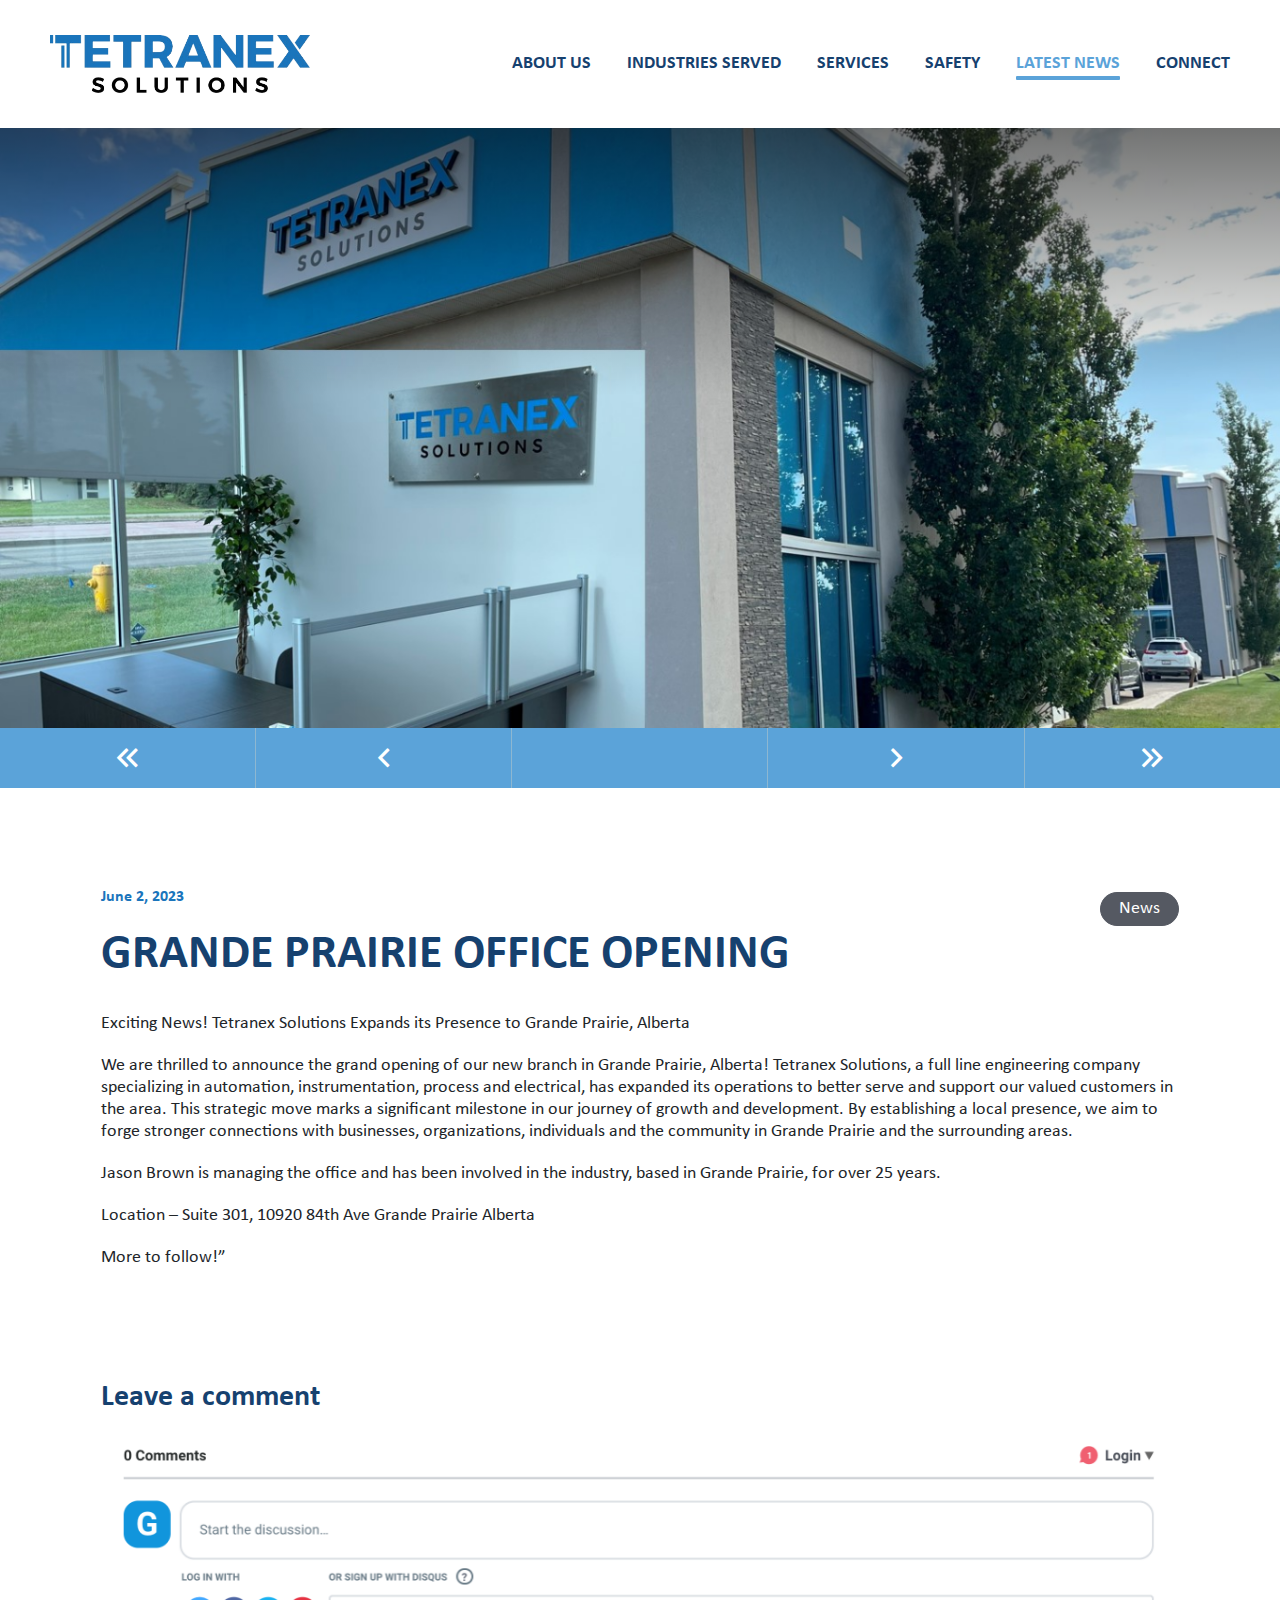
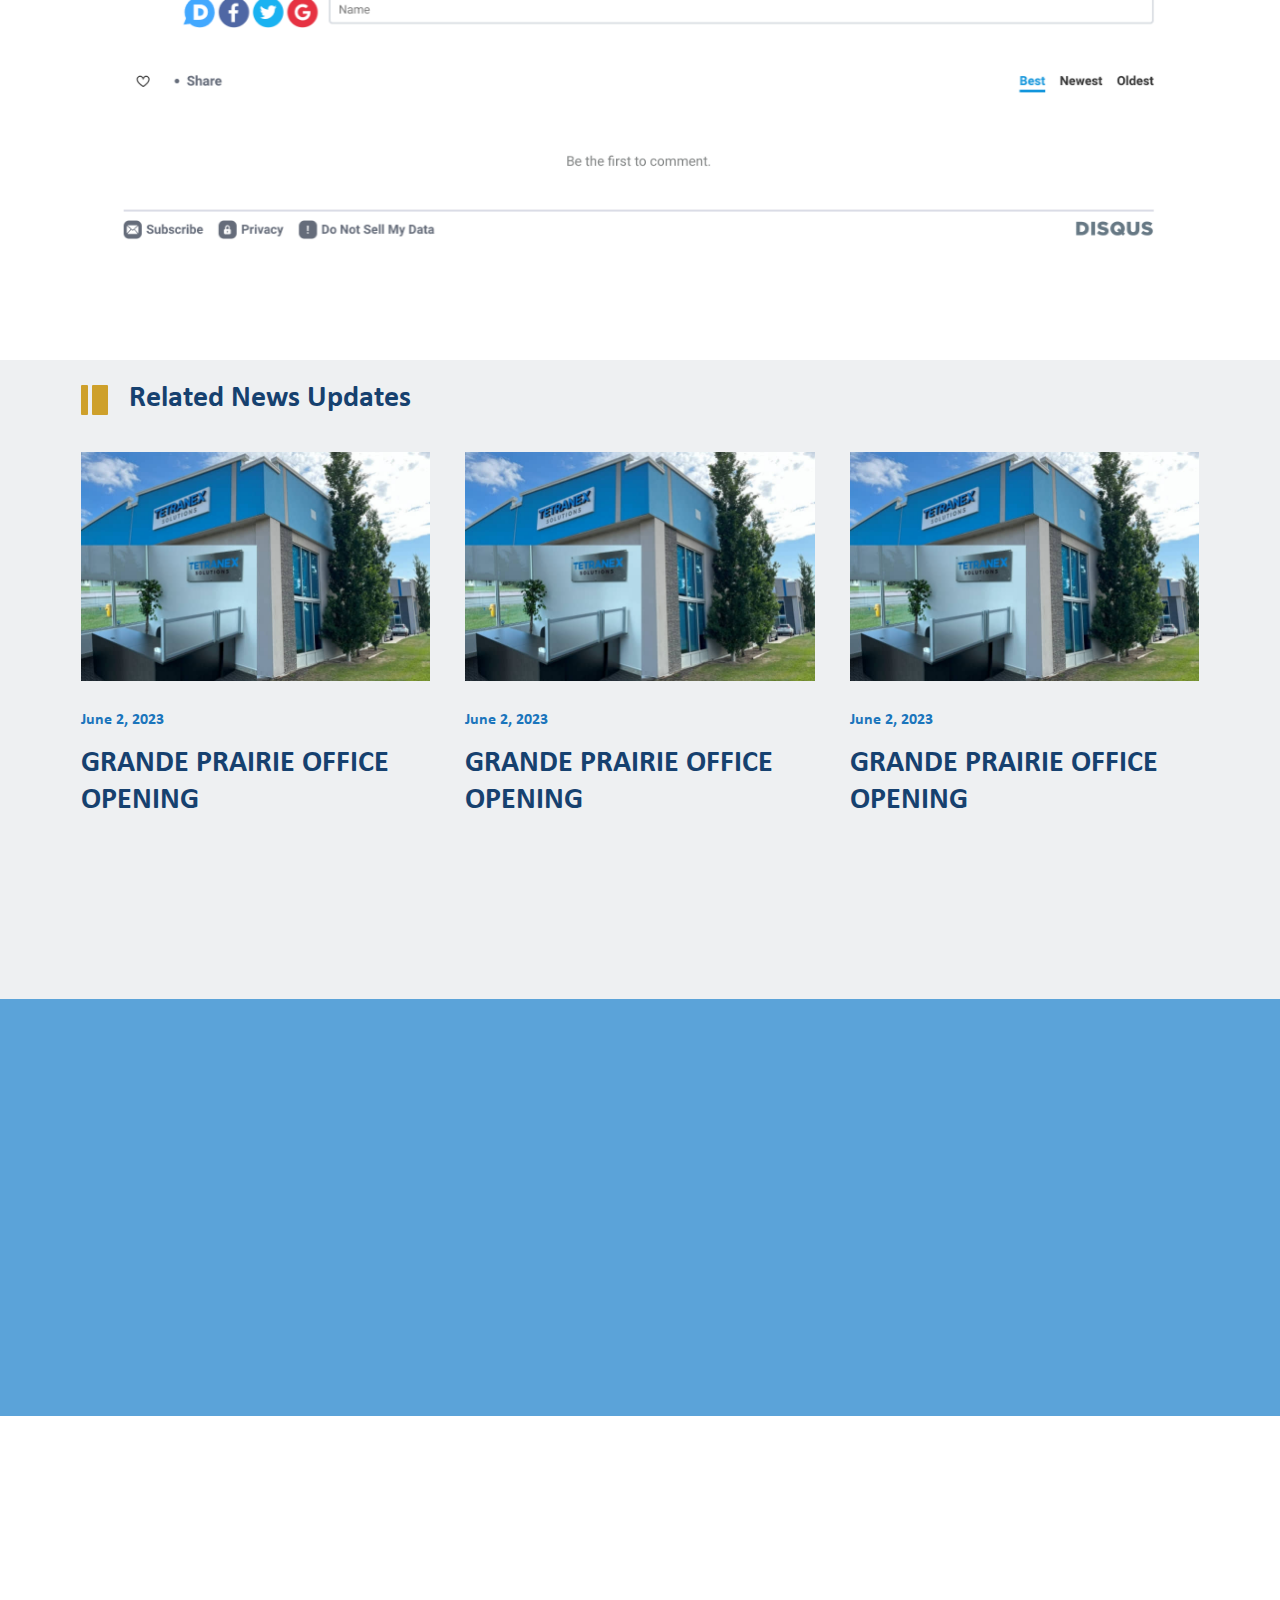
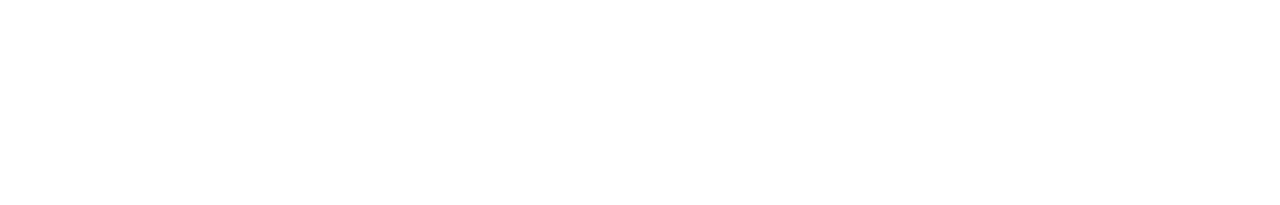
<file: pages/Latest-News-Post-Page.html>
<!DOCTYPE html>
<html lang="en">

<head>
    <meta charset="utf-8">
    <meta content="IE=edge" http-equiv="X-UA-Compatible">
    <meta content="width=device-width, initial-scale=1.0" name="viewport">
    <meta content="" name="description">
    <meta content="" name="keywords">
    <meta content="author" name="author">
    <title>Latest News | Tetranex</title>

    <!-- Favicon icon -->
    <link rel="icon" href="../assets/images/favicon.jpg"> 
    <!-- Bootstrap css -->
    <link href="../assets/css/bootstrap.min.css" media="screen" rel="stylesheet">   
    <!-- Font CSS -->
    <link rel="stylesheet" href="../assets/css/stylesheet.css"> 
    <!--font Awesome css --> 
    <link rel="stylesheet" href="../assets/css/all.min.css">
    <!-- swiper css -->
    <link rel="stylesheet" href="../assets/css/swiper-bundle.min.css">
    <!-- Main custom css -->
    <link href="../assets/css/style.css" media="screen" rel="stylesheet"> 
    <link href="../assets/css/responsive.css" media="screen" rel="stylesheet"> 
</head>

<body>

<div class="wrapper">

  <!-- Header Start -->
    <header>
        <div class="header">
            <!-- Note: As a developer, you have the option to enable a transparent header. You can achieve this by adding the "header__fixed" class to the div element above. Alternatively, if you prefer a standard header, you can simply remove the "header__fixed" class. -->
            <div class="container-fluid">
                <div class="header__inner">
                    <div class="header__left">
                        <div class="header__logo header_whitelogo">
                            <a  class="header__logo--img d-inline-block" href="index.html"><img src="../assets/images/logo-white.png"></a>
                        </div>
                        <div class="header__logo header_bluelogo">
                            <a  class="header__logo--img d-inline-block" href="index.html"><img src="../assets/images/logo-blue.png"></a>
                        </div>   
                    </div>
                    <div class="header__right">
                        <div class="header__menu">
                            <div>
                                <ul>
                                    <li><a href="about-us.html">About us</a></li>
                                    <li><a href="industries-served.html">INDUSTRIES SERVED</a></li>
                                    <li><a href="services.html">SERVICES</a></li>
                                    <li><a href="safety.html">Safety</a></li>
                                    <li><a href="Latest_News.html" class="active">Latest News</a></li>
                                    <li><a href="connect.html">Connect </a></li>
                                </ul>
                            </div>
                        </div>
                    </div>
                    <div class="toggle-menu">
                        <i class="far fa-bars"></i>
                    </div>
                </div>
            </div>
        </div>
    </header> 
  <!-- Header End -->

  <!-- Sidebar start -->
  <div class="sidebar">
    <div class="sidebar__inner">
        <div class="sidebar__logo">
            <a href=""><img src="../assets/images/logo-blue.png"></a>
        </div>      
        <div class="sidebar__menu">
            <div class="sidebar__menu--inner">    
                <ul>
                    <li><a href="about-us.html">About us</a></li>
                    <li><a href="industries-served.html">INDUSTRIES SERVED</a></li>
                    <li><a href="services.html">SERVICES</a></li>
                    <li><a href="safety.html">Safety</a></li>
                    <li><a href="Latest_News.html">Latest News</a></li>
                    <li><a href="connect.html">Connect </a></li>
                </ul>
            </div>
        </div>
    </div>
  </div> 
  <div class="close-sidebar"></div>
  <!-- Sidebar end -->  

  <!-- Breadcrumb Banner Start -->
  <section class="breadcrumbbanner-wrapper news-post">
    <div class="breadcrumbbanner">
        <div class="breadcrumbbanner__inner">
            <div class="breadcrumbbanner__slideitem bannercontent__left">
                <img src="../assets/images/hero-img.png" alt="hero-banner-slide" width="1366" height="768">
            </div>   
        </div>      
    </div>
  </section>  
  <!-- Breadcrumb Banner End -->

  <!-- news-post-button section start -->
    <section class="news-post-btn-wrapper">
        <div class="btn-wrapper-inner">
            <div class="btn-main">
                <ul class="d-flex">
                    <li><a href="#" class="d-flex h-100 w-100 justify-content-center align-items-center"><i class="fa fa-angle-double-left"></i></a></li>
                    <li><a href="#" class="d-flex h-100 w-100 justify-content-center align-items-center"><i class="fa fa-angle-left"></i></a></li>
                    <li></li>
                    <li><a href="#" class="d-flex h-100 w-100 justify-content-center align-items-center"><i class="fa fa-angle-right"></i></a></li>
                    <li><a href="#" class="d-flex h-100 w-100 justify-content-center align-items-center"><i class="fa fa-angle-double-right"></i></a></li>
                </ul>
            </div>
        </div>
    </section>
  <!-- news-post-button section end -->

  <!-- post-con start -->
  <section class="container-custom">
    <div class="post-con-pg section_padding">
        <div class="blog-date">
            <h6>June 2, 2023</h6>
        </div>
        <div class="blog-title d-flex flex-wrap gap-2 justify-content-between normal__title">
            <h1>GRANDE PRAIRIE OFFICE OPENING</h1>
            <a href="Latest-News-Post-Page.html">News</a>
        </div>
        <div class="blog-p">
            <p>Exciting News! Tetranex Solutions Expands its Presence to Grande Prairie, Alberta</p>
            <p>We are thrilled to announce the grand opening of our new branch in Grande Prairie, Alberta! Tetranex Solutions, a full line engineering company specializing in automation, instrumentation, process and electrical, has expanded its operations to better serve and support our valued customers in the area. This strategic move marks a significant milestone in our journey of growth and development.  By establishing a local presence, we aim to forge stronger connections with businesses, organizations, individuals and the community in Grande Prairie and the surrounding areas.</p>
            <p>Jason Brown is managing the office and has been involved in the industry, based in Grande Prairie, for over 25 years.</p>
            <p>Location – Suite 301, 10920 84th Ave Grande Prairie Alberta</p>
            <p>More to follow!”</p>
        </div>
    </div>
  </section>
  <!-- post-con end -->

<!-- comment form start -->
<section class="container-custom feedback-form">
    <div class="feedback-form-inner">
        <div class="form-title">
            <h6>Leave a comment</h6>
        </div>
        <div class="cmt-form-fields">
            <img src="../assets/images/form.png" alt="feedback-form">
        </div>
    </div>
</section>
<!-- comment form end -->


<!-- grid section start -->
<section class="news-grid">
    <div class="container-custom section_padding">
        <div class="regular__title">
            <h2>Related News Updates</h2>
        </div>
        <div class="blog-updates ">
            <div class="blog-card">
                <div class="blog-img">
                    <div class="blog-grid-img-inner  ">
                        <img src="../assets/images/latest-blog-1.jpg" alt="blog-image">
                    </div>
                </div>
                <div class="blog-con">
                    <div class="blog-date">
                        <h6>June 2, 2023</h6>
                    </div>
                    <div class="blog-title d-flex flex-wrap gap-2 justify-content-between normal__title">
                        <h2>GRANDE PRAIRIE OFFICE OPENING</h2>
                    </div>
                </div>
            </div>
            <div class="blog-card">
                <div class="blog-img">
                    <div class="blog-grid-img-inner  ">
                        <img src="../assets/images/latest-blog-1.jpg" alt="blog-image">
                    </div>
                </div>
                <div class="blog-con">
                    <div class="blog-date">
                        <h6>June 2, 2023</h6>
                    </div>
                    <div class="blog-title d-flex flex-wrap gap-2 justify-content-between normal__title">
                        <h2>GRANDE PRAIRIE OFFICE OPENING</h2>
                    </div>
                </div>
            </div>
            <div class="blog-card">
                <div class="blog-img">
                    <div class="blog-grid-img-inner  ">
                        <img src="../assets/images/latest-blog-1.jpg" alt="blog-image">
                    </div>
                </div>
                <div class="blog-con">
                    <div class="blog-date">
                        <h6>June 2, 2023</h6>
                    </div>
                    <div class="blog-title d-flex flex-wrap gap-2 justify-content-between normal__title">
                        <h2>GRANDE PRAIRIE OFFICE OPENING</h2>
                    </div>
                </div>
            </div>
     
    </div>

    </div>
</section>
<!-- grid section end -->



  <!-- Center Block Start -->
  <section class="centerblock-wrapper section_padding">
    <div class="centerblock fade-ani">
        <div class="container-custom">
            <div class="centerblock__inner">
                <div class="centerblock__title fade-ani-one">
                    <h2>
                        People Focused. Quality Driven. 
                    </h2>
                </div>
                <div class="centerblock__content content content_white text-center fade-ani-two">
                    <p>
                        People focused. Quality Driven. These words summarize what sets Tetranex apart from the competition. The ability to design, develop and deliver products and provide service to a level beyond expectation regardless of the application. We are able to give you exactly what you are looking for, time and time again.
                    </p>
                </div>
            </div>
        </div>
    </div>
  </section>
  <!-- Center Block End -->

  <!-- footer start -->
  <footer>
    <div class="footer fade-ani">
        <div class="footer__inner">
            <div class="container-custom">
                <div class="footer__top">
                    <div class="footer__grid">
                        <div class="row fade-ani-one">
                            <div class="col-lg-4 col-md-6 col-sm-6 col-12">
                                <div class="footer__element">
                                    <div class="footer__logo">
                                        <a href="index.html" class="d-block">
                                            <img src="../assets/images/logo-blue.png" alt="logo-blue" width="252" height="56">
                                        </a>
                                    </div>
                                    <div class="footer__tagline d-lg-none d-block">  
                                        <h4>
                                            People Focused. Quality Driven. 
                                        </h4>
                                    </div>
                                </div>
                            </div>
                            <div class="col-lg-4 col-md-6 col-sm-6 col-12">
                                <div class="footer__element">
                                    <div class="footer__social d-flex flex-column align-items-center justify-content-center">
                                        <div class="footer__socialtitle">
                                            <h6>
                                                Visit us on
                                            </h6>
                                        </div>
                                        <div class="footer__socialimage">
                                            <a href="#" target="_blank">
                                                <img src="../assets/images/social-logo-1.png" alt="social-logo">
                                            </a>
                                        </div>
                                    </div>
                                </div>
                            </div>
                            <div class="col-lg-4 col-md-6 col-sm-6 col-12 d-lg-block d-none">
                                <div class="footer__element">
                                    <div class="footer__menu d-flex justify-content-end">
                                        <ul>
                                            <li>
                                                <a href="about-us.html">
                                                    About us
                                                </a>
                                            </li>
                                            <li>
                                                <a href="#">
                                                    Services
                                                </a>
                                            </li>
                                            <li>
                                                <a href="#">
                                                    Solutions
                                                </a>
                                            </li>
                                            <li>
                                                <a href="#">
                                                    Careers
                                                </a>
                                            </li>
                                            <li>
                                                <a href="#">
                                                    Latest Updates
                                                </a>
                                            </li>
                                            <li>
                                                <a href="#">
                                                    Contact Us
                                                </a>     
                                            </li>
                                        </ul>
                                    </div>
                                </div>
                            </div>  
                        </div>
                    </div>
                </div>  
                <div class="footer__bottom">
                    <div class="footer__bottomgrid d-flex justify-content-lg-between justify-content-center align-items-center flex-wrap fade-ani-two">
                        <div class="footer__tagline d-lg-block d-none">  
                            <h4> 
                                People Focused. Quality Driven. 
                            </h4>
                        </div>
                        <div class="footer__copyright">
                            <p>
                                © Copyright 2023 <a href="#">Tetranex Solutions Inc</a>.
                            </p>
                        </div>
                    </div>
                </div>
            </div>
        </div>
    </div>
  </footer>   
  <!-- footer end -->
 
</div>

<!-- font-awesome -->
<!-- <script src="https://kit.fontawesome.com/6e2e257528.js" crossorigin="anonymous"></script> -->
<!-- Jquery Library File -->
<script src="../assets/js/jquery-3.6.1.min.js"></script>
<!-- Bootstrap js file -->
<script src="../assets/js/bootstrap.min.js"></script>
<script src="../assets/js/bootstrap.bundle.min.js"></script>
<!-- Swiper js -->
<script src="../assets/js/swiper-bundle.min.js"></script>
<!-- Main js file -->
<script src="../assets/js/script.js"></script> 

</body>
</html>
</file>
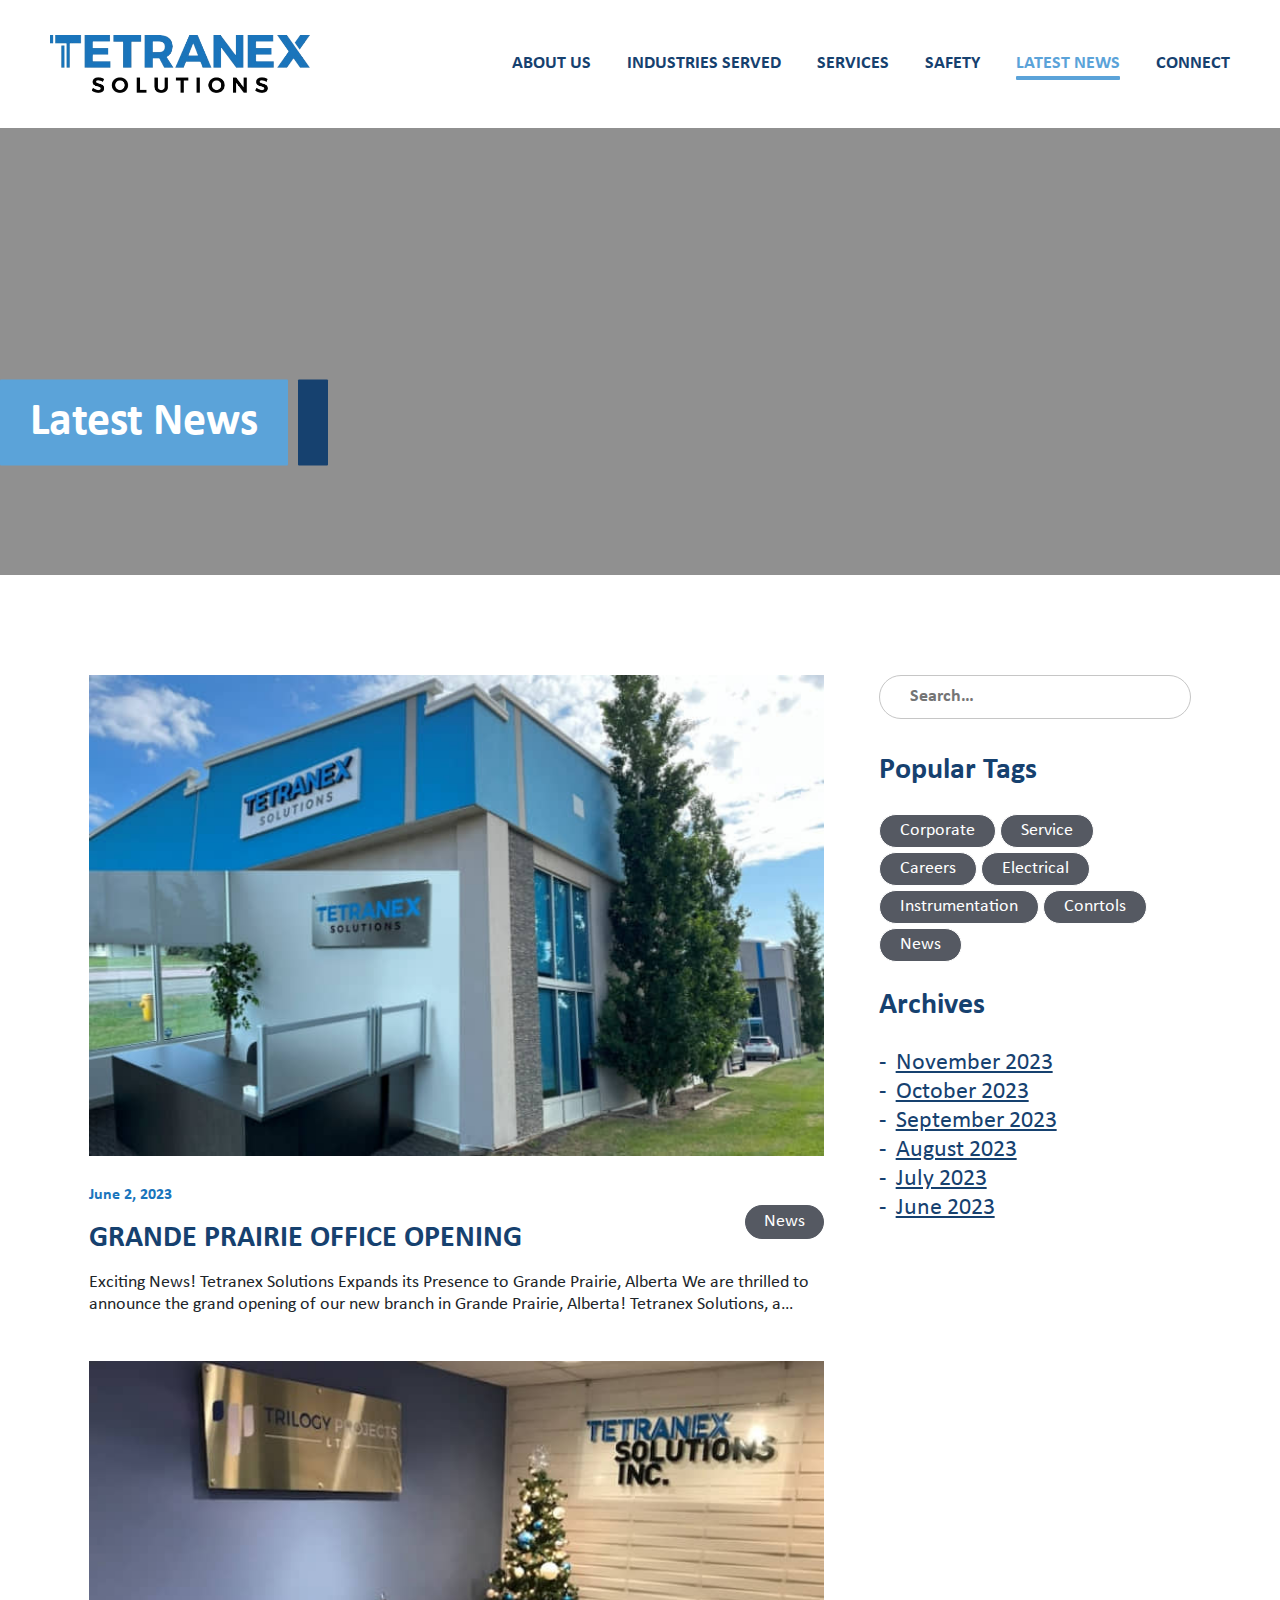
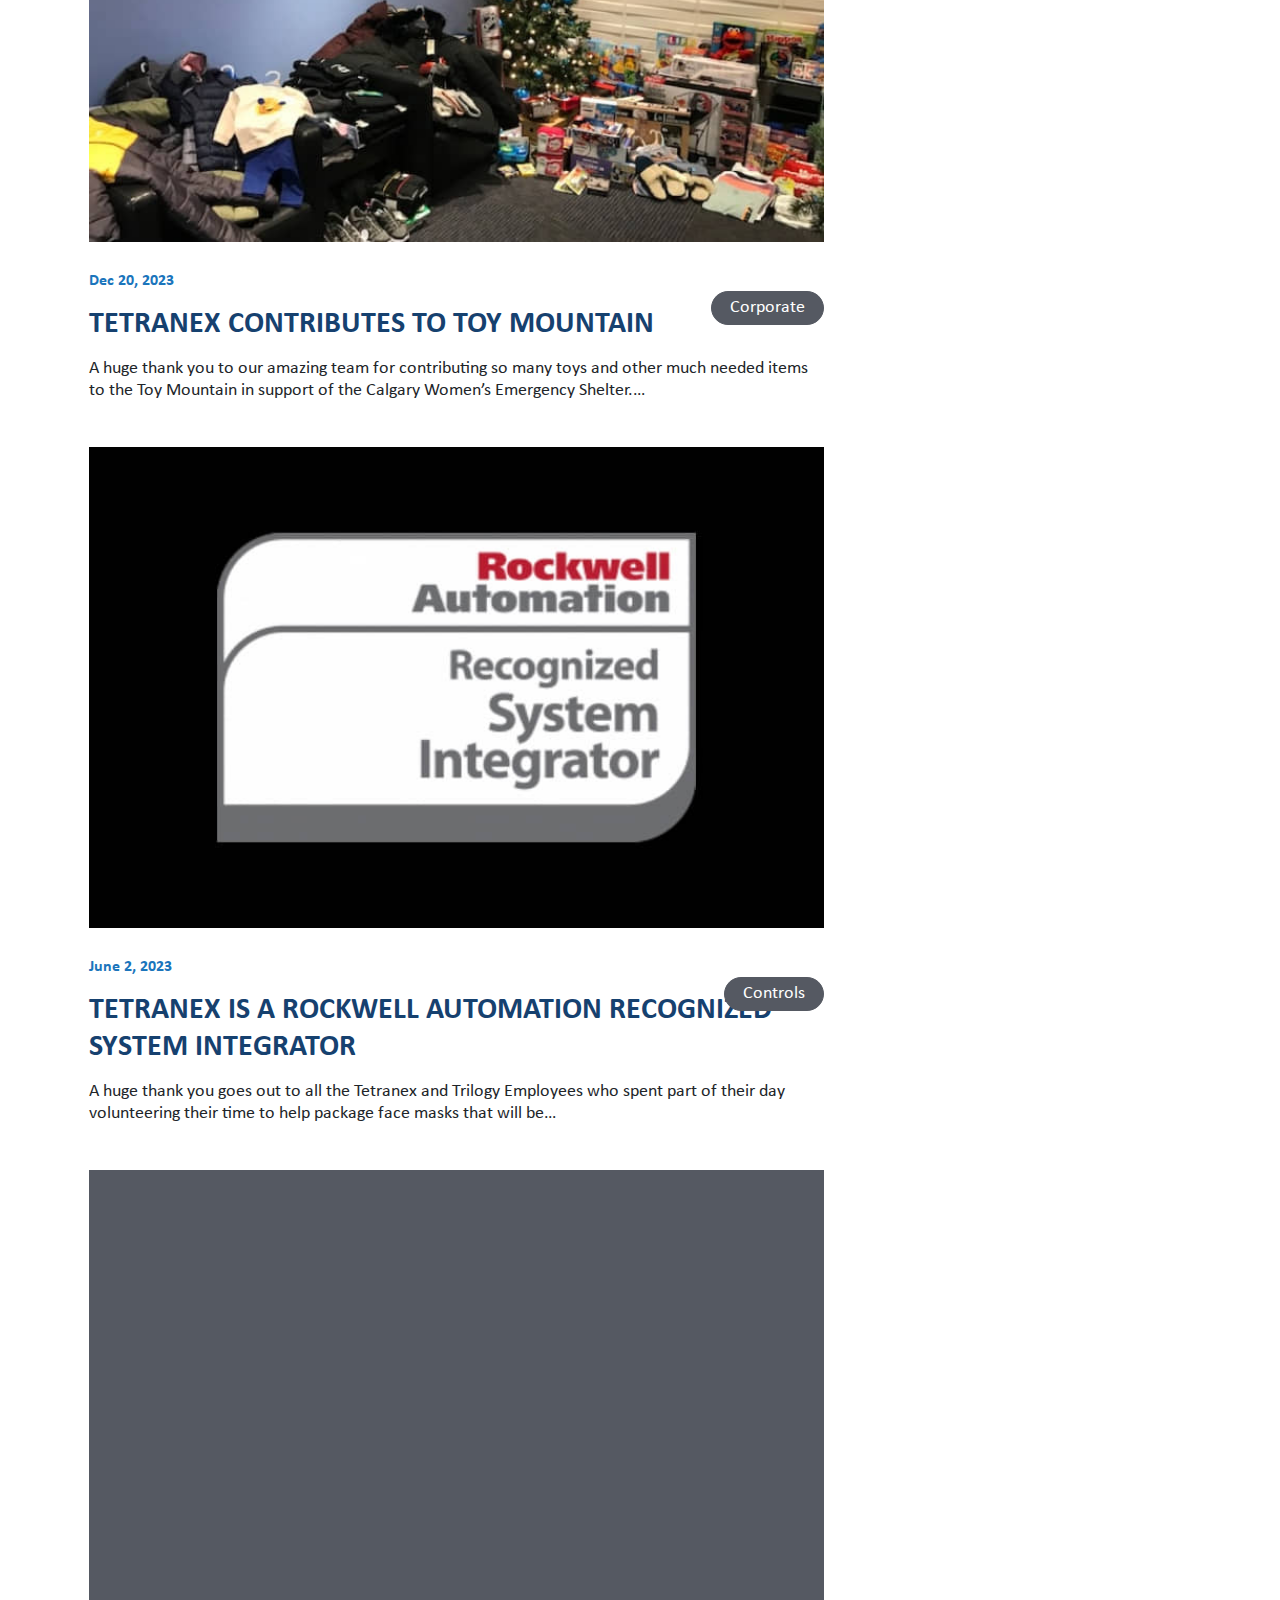
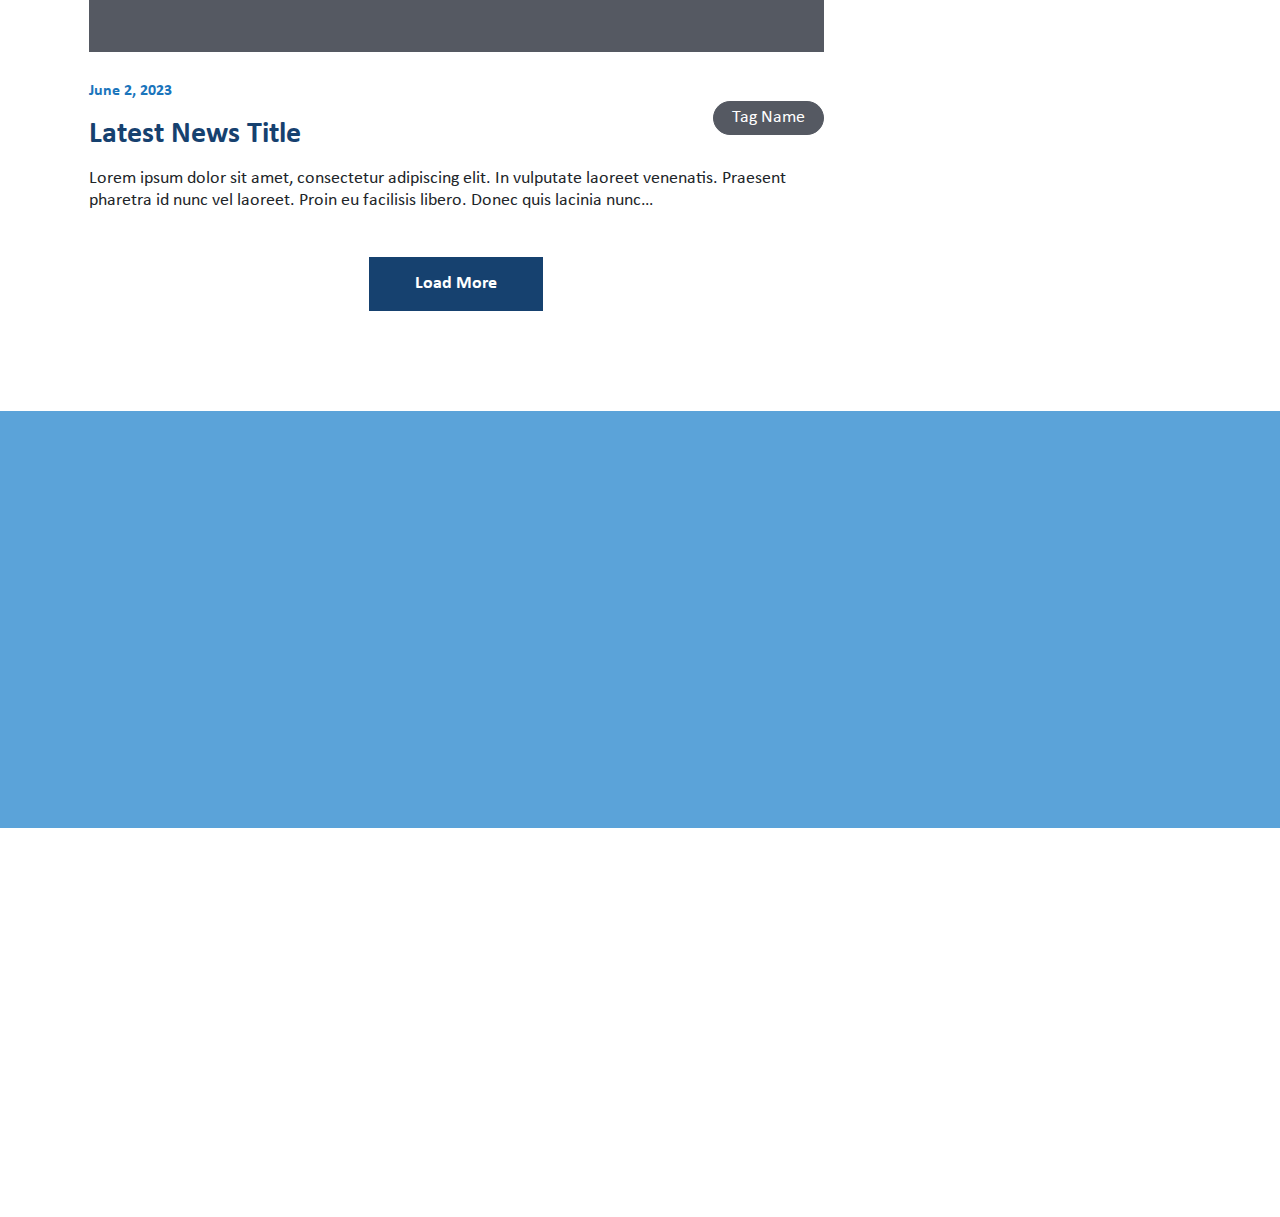
<file: pages/Latest_News.html>
<!DOCTYPE html>
<html lang="en">

<head>
    <meta charset="utf-8">
    <meta content="IE=edge" http-equiv="X-UA-Compatible">
    <meta content="width=device-width, initial-scale=1.0" name="viewport">
    <meta content="" name="description">
    <meta content="" name="keywords">
    <meta content="author" name="author">
    <title>Latest_News | Tetranex</title>

    <!-- Favicon icon -->
    <link rel="icon" href="../assets/images/favicon.jpg"> 
    <!-- Bootstrap css -->
    <link href="../assets/css/bootstrap.min.css" media="screen" rel="stylesheet">   
    <!-- Font CSS -->
    <link rel="stylesheet" href="../assets/css/stylesheet.css"> 
    <!--font Awesome css --> 
    <link rel="stylesheet" href="../assets/css/all.min.css">
    <!-- swiper css -->
    <link rel="stylesheet" href="../assets/css/swiper-bundle.min.css">
    <!-- Main custom css -->
    <link href="../assets/css/style.css" media="screen" rel="stylesheet"> 
    <link href="../assets/css/responsive.css" media="screen" rel="stylesheet"> 
</head>

<body>

<div class="wrapper">

  <!-- Header Start -->
    <header>
        <div class="header">
            <!-- Note: As a developer, you have the option to enable a transparent header. You can achieve this by adding the "header__fixed" class to the div element above. Alternatively, if you prefer a standard header, you can simply remove the "header__fixed" class. -->
            <div class="container-fluid">
                <div class="header__inner">
                    <div class="header__left">
                        <div class="header__logo header_whitelogo">
                            <a  class="header__logo--img d-inline-block" href="index.html"><img src="../assets/images/logo-white.png"></a>
                        </div>
                        <div class="header__logo header_bluelogo">
                            <a  class="header__logo--img d-inline-block" href="index.html"><img src="../assets/images/logo-blue.png"></a>
                        </div>   
                    </div>
                    <div class="header__right">
                        <div class="header__menu">
                            <div>
                                <ul>
                                    <li><a href="about-us.html">About us</a></li>
                                    <li><a href="industries-served.html">INDUSTRIES SERVED</a></li>
                                    <li><a href="services.html">SERVICES</a></li>
                                    <li><a href="safety.html">Safety</a></li>
                                    <li><a href="Latest_News.html" class="active">Latest News</a></li>
                                    <li><a href="connect.html">Connect </a></li>
                                </ul>
                            </div>
                        </div>
                    </div>
                    <div class="toggle-menu">
                        <i class="far fa-bars"></i>
                    </div>
                </div>
            </div>
        </div>
    </header> 
  <!-- Header End -->

  <!-- Sidebar start -->
  <div class="sidebar">
    <div class="sidebar__inner">
        <div class="sidebar__logo">
            <a href=""><img src="../assets/images/logo-blue.png"></a>
        </div>      
        <div class="sidebar__menu">
            <div class="sidebar__menu--inner">    
                <ul>
                    <li><a href="about-us.html">About us</a></li>
                    <li><a href="industries-served.html">INDUSTRIES SERVED</a></li>
                    <li><a href="services.html">SERVICES</a></li>
                    <li><a href="safety.html">Safety</a></li>
                    <li><a href="Latest_News.html" class="active">Latest News</a></li>
                    <li><a href="connect.html">Connect </a></li>
                </ul>
            </div>
        </div>
    </div>
  </div> 
  <div class="close-sidebar"></div>
  <!-- Sidebar end -->  

  <!-- Breadcrumb Banner Start -->
  <section class="breadcrumbbanner-wrapper">
    <div class="breadcrumbbanner">
        <div class="breadcrumbbanner__inner">
            <div class="breadcrumbbanner__slideitem bannercontent__left news">
                <!-- <img src="../assets/images/inner-banner.jpg" alt="hero-banner-slide" width="1366" height="768"> -->
                <div class="breadcrumbbanner__content">
                    <div class="breadcrumbbanner__content--inner">
                        <div class="breadcrumbbanner__contentgrid">
                            <div class="breadcrumbbanner__content--title">
                                <h1>
                                    Latest News
                                </h1>
                            </div>  
                        </div>
                    </div>
                </div>
            </div>   
        </div>      
    </div>
  </section>  
  <!-- Breadcrumb Banner End -->



  <!-- General Container Start -->
  <!-- blog section start -->

<section class="blog-wrapper section_padding">
    <div class="container-custom">
        <div class="blog-wrapper">
            <div class="d-flex flex-lg-row flex-column-reverse row gap-3 gap-lg-0">
                <div class="col-lg-8 col-12 p-lg-0 blog-main">
                    <div class="blog-card">
                        <div class="blog-img">
                            <div class="blog-img-inner ">
                                <img src="../assets/images/latest-blog-1.jpg" alt="blog-image">
                            </div>
                        </div>
                        <div class="blog-con">
                            <div class="blog-date">
                                <h6>June 2, 2023</h6>
                            </div>
                            <div class="blog-title d-flex flex-wrap gap-2 justify-content-between normal__title">
                                <h2>GRANDE PRAIRIE OFFICE OPENING</h2>
                                <a href="Latest-News-Post-Page.html">News</a>
                            </div>
                            <div class="blog-p">
                                <p>Exciting News! Tetranex Solutions Expands its Presence to Grande Prairie, Alberta  We are thrilled to announce the grand opening of our new branch in Grande Prairie, Alberta! Tetranex Solutions, a…</p>
                            </div>
                        </div>
                    </div>

                    <div class="blog-card">
                        <div class="blog-img">
                            <div class="blog-img-inner ">
                                <img src="../assets/images/latest-blog-2.jpg" alt="blog-image">
                            </div>
                        </div>
                        <div class="blog-con">
                            <div class="blog-date">
                                <h6>Dec 20, 2023</h6>
                            </div>
                            <div class="blog-title d-flex flex-wrap gap-2 justify-content-between normal__title">
                                <h2>TETRANEX CONTRIBUTES TO TOY MOUNTAIN</h2>
                                <a href="#">Corporate</a>
                            </div>
                            <div class="blog-p">
                                <p>A huge thank you to our amazing team for contributing so many toys and other much needed items to the Toy Mountain in support of the Calgary Women’s Emergency Shelter.…</p>
                            </div>
                        </div>
                    </div>

                    <div class="blog-card">
                        <div class="blog-img">
                            <div class="blog-img-inner ">
                                <img src="../assets/images/latest-blog-3.jpg" alt="blog-image">
                            </div>
                        </div>
                        <div class="blog-con">
                            <div class="blog-date">
                                <h6>June 2, 2023</h6>
                            </div>
                            <div class="blog-title d-flex flex-wrap gap-2 justify-content-between normal__title">
                                <h2>TETRANEX IS A ROCKWELL AUTOMATION RECOGNIZED SYSTEM INTEGRATOR</h2>
                                <a href="#">Controls</a>
                            </div>
                            <div class="blog-p">
                                <p>A huge thank you goes out to all the Tetranex and Trilogy Employees who spent part of their day volunteering their time to help package face masks that will be…</p>
                            </div>
                        </div>
                    </div>

                    <div class="blog-card">
                        <div class="blog-img">
                            <div class="blog-img-inner ">
                                <div> </div>
                            </div>
                        </div>
                        <div class="blog-con">
                            <div class="blog-date">
                                <h6>June 2, 2023</h6>
                            </div>
                            <div class="blog-title d-flex flex-wrap gap-2 justify-content-between normal__title">
                                <h2>Latest News Title</h2>
                                <a href="Latest-News-Post-Page.html">Tag Name</a>
                            </div>
                            <div class="blog-p">
                                <p>Lorem ipsum dolor sit amet, consectetur adipiscing elit. In vulputate laoreet venenatis. Praesent pharetra id nunc vel laoreet. Proin eu facilisis libero. Donec quis lacinia nunc…  </p>
                            </div>
                        </div>
                    </div>

                    <div class="blog-card">
                        <div class="blog-img">
                            <div class="blog-img-inner ">
                                <img src="../assets/images/latest-blog-1.jpg" alt="blog-image">
                            </div>
                        </div>
                        <div class="blog-con">
                            <div class="blog-date">
                                <h6>June 2, 2023</h6>
                            </div>
                            <div class="blog-title d-flex flex-wrap gap-2 justify-content-between normal__title">
                                <h2>GRANDE PRAIRIE OFFICE OPENING</h2>
                                <a href="#">News</a>
                            </div>
                            <div class="blog-p">
                                <p>Exciting News! Tetranex Solutions Expands its Presence to Grande Prairie, Alberta  We are thrilled to announce the grand opening of our new branch in Grande Prairie, Alberta! Tetranex Solutions, a…</p>
                            </div>
                        </div>
                    </div>

                    <div class="blog-card">
                        <div class="blog-img">
                            <div class="blog-img-inner ">
                                <img src="../assets/images/latest-blog-2.jpg" alt="blog-image">
                            </div>
                        </div>
                        <div class="blog-con">
                            <div class="blog-date">
                                <h6>June 2, 2023</h6>
                            </div>
                            <div class="blog-title d-flex flex-wrap gap-2 justify-content-between normal__title">
                                <h2>GRANDE PRAIRIE OFFICE OPENING</h2>
                                <a href="#">News</a>
                            </div>
                            <div class="blog-p">
                                <p>Exciting News! Tetranex Solutions Expands its Presence to Grande Prairie, Alberta  We are thrilled to announce the grand opening of our new branch in Grande Prairie, Alberta! Tetranex Solutions, a…</p>
                            </div>
                        </div>
                    </div>

                    <div class="blog-card">
                        <div class="blog-img">
                            <div class="blog-img-inner ">
                                <img src="../assets/images/latest-blog-3.jpg" alt="blog-image">
                            </div>
                        </div>
                        <div class="blog-con">
                            <div class="blog-date">
                                <h6>June 2, 2023</h6>
                            </div>
                            <div class="blog-title d-flex flex-wrap gap-2 justify-content-between normal__title">
                                <h2>GRANDE PRAIRIE OFFICE OPENING</h2>
                                <a href="#">News</a>
                            </div>
                            <div class="blog-p">
                                <p>Exciting News! Tetranex Solutions Expands its Presence to Grande Prairie, Alberta  We are thrilled to announce the grand opening of our new branch in Grande Prairie, Alberta! Tetranex Solutions, a…</p>
                            </div>
                        </div>
                    </div>

                    <div class="blog-card">
                        <div class="blog-img">
                            <div class="blog-img-inner ">
                                <img src="../assets/images/latest-blog-2.jpg" alt="blog-image">
                            </div>
                        </div>
                        <div class="blog-con">
                            <div class="blog-date">
                                <h6>June 2, 2023</h6>
                            </div>
                            <div class="blog-title d-flex flex-wrap gap-2 justify-content-between normal__title">
                                <h2>GRANDE PRAIRIE OFFICE OPENING</h2>
                                <a href="#">News</a>
                            </div>
                            <div class="blog-p">
                                <p>Exciting News! Tetranex Solutions Expands its Presence to Grande Prairie, Alberta  We are thrilled to announce the grand opening of our new branch in Grande Prairie, Alberta! Tetranex Solutions, a…</p>
                            </div>
                        </div>
                    </div>

                    <div class="load-more">
                        <div class="load-more-btn d-flex justify-content-center align-items-center" id="load-more-btn">
                            <a id="load" href="#">Load More</a>
                        </div>
                    </div>




                </div>
                <div class="col-lg-4 col-12  blog-serch">
                    <div class="src-filter">
                        <div class="serch-box pb-2">
                            <input id="serch-bar" type="text" placeholder="Search…">
                        </div>
                        <div class="filter">
                            <div class="filter-tags">
                                <h6>Popular Tags</h6>
                                <div class="filter-btns d-flex flex-wrap gap-1">
                                    <a href="#">Corporate</a>
                                    <a href="#">Service</a>
                                    <a href="#">Careers</a>
                                    <a href="#">Electrical</a>
                                    <a href="#">Instrumentation</a>
                                    <a href="#">Conrtols</a>
                                    <a href="#">News</a>
                                </div>
                            </div>
                            <div class="filter-archives">
                                <h6>Archives</h6>
                                <ul class="filter-li d-flex flex-column">
                                    <li><a href="#">November 2023</a></li>
                                    <li><a href="#">October 2023</a></li>
                                    <li><a href="#">September 2023</a></li>
                                    <li><a href="#">August 2023</a></li>
                                    <li><a href="#">July 2023</a></li>
                                    <li><a href="#">June 2023</a></li>
                                </ul>
                            </div>
                        </div>
                    </div>
                </div>
            </div>

        </div>
    </div>
</section>

  <!-- blog section end -->

  <!-- Center Block Start -->
  <section class="centerblock-wrapper section_padding">
    <div class="centerblock fade-ani">
        <div class="container-custom">
            <div class="centerblock__inner">
                <div class="centerblock__title fade-ani-one">
                    <h2>
                        People Focused. Quality Driven. 
                    </h2>
                </div>
                <div class="centerblock__content content content_white text-center fade-ani-two">
                    <p>
                        People focused. Quality Driven. These words summarize what sets Tetranex apart from the competition. The ability to design, develop and deliver products and provide service to a level beyond expectation regardless of the application. We are able to give you exactly what you are looking for, time and time again.
                    </p>
                </div>
            </div>
        </div>
    </div>
  </section>
  <!-- Center Block End -->

  <!-- footer start -->
  <footer>
    <div class="footer fade-ani">
        <div class="footer__inner">
            <div class="container-custom">
                <div class="footer__top">
                    <div class="footer__grid">
                        <div class="row fade-ani-one">
                            <div class="col-lg-4 col-md-6 col-sm-6 col-12">
                                <div class="footer__element">
                                    <div class="footer__logo">
                                        <a href="index.html" class="d-block">
                                            <img src="../assets/images/logo-blue.png" alt="logo-blue" width="252" height="56">
                                        </a>
                                    </div>
                                    <div class="footer__tagline d-lg-none d-block">  
                                        <h4>
                                            People Focused. Quality Driven. 
                                        </h4>
                                    </div>
                                </div>
                            </div>
                            <div class="col-lg-4 col-md-6 col-sm-6 col-12">
                                <div class="footer__element">
                                    <div class="footer__social d-flex flex-column align-items-center justify-content-center">
                                        <div class="footer__socialtitle">
                                            <h6>
                                                Visit us on
                                            </h6>
                                        </div>
                                        <div class="footer__socialimage">
                                            <a href="#" target="_blank">
                                                <img src="../assets/images/social-logo-1.png" alt="social-logo">
                                            </a>
                                        </div>
                                    </div>
                                </div>
                            </div>
                            <div class="col-lg-4 col-md-6 col-sm-6 col-12 d-lg-block d-none">
                                <div class="footer__element">
                                    <div class="footer__menu d-flex justify-content-end">
                                        <ul>
                                            <li>
                                                <a href="about-us.html">
                                                    About us
                                                </a>
                                            </li>
                                            <li>
                                                <a href="#">
                                                    Services
                                                </a>
                                            </li>
                                            <li>
                                                <a href="#">
                                                    Solutions
                                                </a>
                                            </li>
                                            <li>
                                                <a href="#">
                                                    Careers
                                                </a>
                                            </li>
                                            <li>
                                                <a href="#">
                                                    Latest Updates
                                                </a>
                                            </li>
                                            <li>
                                                <a href="#">
                                                    Contact Us
                                                </a>     
                                            </li>
                                        </ul>
                                    </div>
                                </div>
                            </div>  
                        </div>
                    </div>
                </div>  
                <div class="footer__bottom">
                    <div class="footer__bottomgrid d-flex justify-content-lg-between justify-content-center align-items-center flex-wrap fade-ani-two">
                        <div class="footer__tagline d-lg-block d-none">  
                            <h4> 
                                People Focused. Quality Driven. 
                            </h4>
                        </div>
                        <div class="footer__copyright">
                            <p>
                                © Copyright 2023 <a href="#">Tetranex Solutions Inc</a>.
                            </p>
                        </div>
                    </div>
                </div>
            </div>
        </div>
    </div>
  </footer>   
  <!-- footer end -->
 
</div>

<!-- Jquery Library File -->
<script src="../assets/js/jquery-3.6.1.min.js"></script>
<!-- Bootstrap js file -->
<script src="../assets/js/bootstrap.min.js"></script>
<script src="../assets/js/bootstrap.bundle.min.js"></script>
<!-- Swiper js -->
<script src="../assets/js/swiper-bundle.min.js"></script>
<!-- Main js file -->
<script src="../assets/js/script.js"></script> 

</body>
</html>
</file>
<file: assets/css/stylesheet.css>
@font-face {
    font-family: 'Droid Serif';
    src: url('DroidSerif-BoldItalic.eot');
    src: url('DroidSerif-BoldItalic.eot?#iefix') format('embedded-opentype'),
        url('DroidSerif-BoldItalic.woff2') format('woff2'),
        url('DroidSerif-BoldItalic.woff') format('woff'),
        url('DroidSerif-BoldItalic.ttf') format('truetype'),
        url('DroidSerif-BoldItalic.svg#DroidSerif-BoldItalic') format('svg');
    font-weight: bold;
    font-style: italic;
    font-display: swap;
}

@font-face {
    font-family: 'Droid Serif';
    src: url('DroidSerif-Italic.eot');
    src: url('DroidSerif-Italic.eot?#iefix') format('embedded-opentype'),
        url('DroidSerif-Italic.woff2') format('woff2'),
        url('DroidSerif-Italic.woff') format('woff'),
        url('DroidSerif-Italic.ttf') format('truetype'),
        url('DroidSerif-Italic.svg#DroidSerif-Italic') format('svg');
    font-weight: normal;
    font-style: italic;
    font-display: swap;
}

@font-face {
    font-family: 'Droid Serif';
    src: url('DroidSerif-Bold.eot');
    src: url('DroidSerif-Bold.eot?#iefix') format('embedded-opentype'),
        url('DroidSerif-Bold.woff2') format('woff2'),
        url('DroidSerif-Bold.woff') format('woff'),
        url('DroidSerif-Bold.ttf') format('truetype'),
        url('DroidSerif-Bold.svg#DroidSerif-Bold') format('svg');
    font-weight: bold;
    font-style: normal;
    font-display: swap;
}

@font-face {
    font-family: 'Droid Serif';
    src: url('DroidSerif.eot');
    src: url('DroidSerif.eot?#iefix') format('embedded-opentype'),
        url('DroidSerif.woff2') format('woff2'),
        url('DroidSerif.woff') format('woff'),
        url('DroidSerif.ttf') format('truetype'),
        url('DroidSerif.svg#DroidSerif') format('svg');
    font-weight: normal;
    font-style: normal;
    font-display: swap;
}

@font-face {
    font-family: 'Arial MT';
    src: url('ArialMT-Medium.eot');
    src: url('ArialMT-Medium.eot?#iefix') format('embedded-opentype'),
        url('ArialMT-Medium.woff2') format('woff2'),
        url('ArialMT-Medium.woff') format('woff'),
        url('ArialMT-Medium.ttf') format('truetype'),
        url('ArialMT-Medium.svg#ArialMT-Medium') format('svg');
    font-weight: 500;
    font-style: normal;
    font-display: swap;
}

@font-face {
    font-family: 'Arial MT';
    src: url('ArialMT-MediumItalic.eot');
    src: url('ArialMT-MediumItalic.eot?#iefix') format('embedded-opentype'),
        url('ArialMT-MediumItalic.woff2') format('woff2'),
        url('ArialMT-MediumItalic.woff') format('woff'),
        url('ArialMT-MediumItalic.ttf') format('truetype'),
        url('ArialMT-MediumItalic.svg#ArialMT-MediumItalic') format('svg');
    font-weight: 500;
    font-style: italic;
    font-display: swap;
}

@font-face {
    font-family: 'Arial Rounded MT';
    src: url('ArialRoundedMTBold.eot');
    src: url('ArialRoundedMTBold.eot?#iefix') format('embedded-opentype'),
        url('ArialRoundedMTBold.woff2') format('woff2'),
        url('ArialRoundedMTBold.woff') format('woff'),
        url('ArialRoundedMTBold.ttf') format('truetype'),
        url('ArialRoundedMTBold.svg#ArialRoundedMTBold') format('svg');
    font-weight: bold;
    font-style: normal;
    font-display: swap;
}

@font-face {
    font-family: 'Arial MT';
    src: url('ArialMTBlack-Regular.eot');
    src: url('ArialMTBlack-Regular.eot?#iefix') format('embedded-opentype'),
        url('ArialMTBlack-Regular.woff2') format('woff2'),
        url('ArialMTBlack-Regular.woff') format('woff'),
        url('ArialMTBlack-Regular.ttf') format('truetype'),
        url('ArialMTBlack-Regular.svg#ArialMTBlack-Regular') format('svg');
    font-weight: 900;
    font-style: normal;
    font-display: swap;
}

@font-face {
    font-family: 'Arial Rounded MT';
    src: url('ArialRoundedMT-ExtraBold.eot');
    src: url('ArialRoundedMT-ExtraBold.eot?#iefix') format('embedded-opentype'),
        url('ArialRoundedMT-ExtraBold.woff2') format('woff2'),
        url('ArialRoundedMT-ExtraBold.woff') format('woff'),
        url('ArialRoundedMT-ExtraBold.ttf') format('truetype'),
        url('ArialRoundedMT-ExtraBold.svg#ArialRoundedMT-ExtraBold') format('svg');
    font-weight: bold;
    font-style: normal;
    font-display: swap;
}

@font-face {
    font-family: 'ArialMT';
    src: url('ArialMT.eot');
    src: url('ArialMT.eot?#iefix') format('embedded-opentype'),
        url('ArialMT.woff2') format('woff2'),
        url('ArialMT.woff') format('woff'),
        url('ArialMT.ttf') format('truetype'),
        url('ArialMT.svg#ArialMT') format('svg');
    font-weight: 500;
    font-style: normal;
    font-display: swap;
}

@font-face {
    font-family: 'Arial Rounded MT';
    src: url('ArialRoundedMT.eot');
    src: url('ArialRoundedMT.eot?#iefix') format('embedded-opentype'),
        url('ArialRoundedMT.woff2') format('woff2'),
        url('ArialRoundedMT.woff') format('woff'),
        url('ArialRoundedMT.ttf') format('truetype'),
        url('ArialRoundedMT.svg#ArialRoundedMT') format('svg');
    font-weight: normal;
    font-style: normal;
    font-display: swap;
}

@font-face {
    font-family: 'Arial MT';
    src: url('Arial-BoldMT.eot');
    src: url('Arial-BoldMT.eot?#iefix') format('embedded-opentype'),
        url('Arial-BoldMT.woff2') format('woff2'),
        url('Arial-BoldMT.woff') format('woff'),
        url('Arial-BoldMT.ttf') format('truetype'),
        url('Arial-BoldMT.svg#Arial-BoldMT') format('svg');
    font-weight: bold;
    font-style: normal;
    font-display: swap;
}

@font-face {
    font-family: 'Arial MT';
    src: url('Arial-BoldItalicMT.eot');
    src: url('Arial-BoldItalicMT.eot?#iefix') format('embedded-opentype'),
        url('Arial-BoldItalicMT.woff2') format('woff2'),
        url('Arial-BoldItalicMT.woff') format('woff'),
        url('Arial-BoldItalicMT.ttf') format('truetype'),
        url('Arial-BoldItalicMT.svg#Arial-BoldItalicMT') format('svg');
    font-weight: bold;
    font-style: italic;
    font-display: swap;
}

@font-face {
    font-family: 'Arial MT';
    src: url('ArialMT-BlackItalic.eot');
    src: url('ArialMT-BlackItalic.eot?#iefix') format('embedded-opentype'),
        url('ArialMT-BlackItalic.woff2') format('woff2'),
        url('ArialMT-BlackItalic.woff') format('woff'),
        url('ArialMT-BlackItalic.ttf') format('truetype'),
        url('ArialMT-BlackItalic.svg#ArialMT-BlackItalic') format('svg');
    font-weight: 900;
    font-style: italic;
    font-display: swap;
}

@font-face {
    font-family: 'Arial Rounded MT';
    src: url('ArialRoundedMT-Light.eot');
    src: url('ArialRoundedMT-Light.eot?#iefix') format('embedded-opentype'),
        url('ArialRoundedMT-Light.woff2') format('woff2'),
        url('ArialRoundedMT-Light.woff') format('woff'),
        url('ArialRoundedMT-Light.ttf') format('truetype'),
        url('ArialRoundedMT-Light.svg#ArialRoundedMT-Light') format('svg');
    font-weight: 300;
    font-style: normal;
    font-display: swap;
}

@font-face {
    font-family: 'Arial MT';
    src: url('ArialMT-Light.eot');
    src: url('ArialMT-Light.eot?#iefix') format('embedded-opentype'),
        url('ArialMT-Light.woff2') format('woff2'),
        url('ArialMT-Light.woff') format('woff'),
        url('ArialMT-Light.ttf') format('truetype'),
        url('ArialMT-Light.svg#ArialMT-Light') format('svg');
    font-weight: 300;
    font-style: normal;
    font-display: swap;
}

@font-face {
    font-family: 'Arial MT';
    src: url('Arial-ItalicMT.eot');
    src: url('Arial-ItalicMT.eot?#iefix') format('embedded-opentype'),
        url('Arial-ItalicMT.woff2') format('woff2'),
        url('Arial-ItalicMT.woff') format('woff'),
        url('Arial-ItalicMT.ttf') format('truetype'),
        url('Arial-ItalicMT.svg#Arial-ItalicMT') format('svg');
    font-weight: normal;
    font-style: italic;
    font-display: swap;
}

@font-face {
    font-family: 'Arial MT Extra';
    src: url('ArialMT-ExtraBoldItalic.eot');
    src: url('ArialMT-ExtraBoldItalic.eot?#iefix') format('embedded-opentype'),
        url('ArialMT-ExtraBoldItalic.woff2') format('woff2'),
        url('ArialMT-ExtraBoldItalic.woff') format('woff'),
        url('ArialMT-ExtraBoldItalic.ttf') format('truetype'),
        url('ArialMT-ExtraBoldItalic.svg#ArialMT-ExtraBoldItalic') format('svg');
    font-weight: bold;
    font-style: italic;
    font-display: swap;
}

@font-face {
    font-family: 'Arial MT';
    src: url('ArialMT-LightItalic.eot');
    src: url('ArialMT-LightItalic.eot?#iefix') format('embedded-opentype'),
        url('ArialMT-LightItalic.woff2') format('woff2'),
        url('ArialMT-LightItalic.woff') format('woff'),
        url('ArialMT-LightItalic.ttf') format('truetype'),
        url('ArialMT-LightItalic.svg#ArialMT-LightItalic') format('svg');
    font-weight: 300;
    font-style: italic;
    font-display: swap;
}

@font-face {
    font-family: 'Arial MT Extra';
    src: url('ArialMT-ExtraBold.eot');
    src: url('ArialMT-ExtraBold.eot?#iefix') format('embedded-opentype'),
        url('ArialMT-ExtraBold.woff2') format('woff2'),
        url('ArialMT-ExtraBold.woff') format('woff'),
        url('ArialMT-ExtraBold.ttf') format('truetype'),
        url('ArialMT-ExtraBold.svg#ArialMT-ExtraBold') format('svg');
    font-weight: bold;
    font-style: normal;
    font-display: swap;
}
</file>
<file: assets/css/style.css>
/* Fonts */
@font-face {
    font-family: 'Calibri';
    src: url('../fonts/Calibri-BoldItalic.eot');
    src: url('../fonts/Calibri-BoldItalic.eot') format('embedded-opentype'),
        url('../fonts/Calibri-BoldItalic.woff2') format('woff2'),
        url('../fonts/Calibri-BoldItalic.woff') format('woff'),
        url('../fonts/Calibri-BoldItalic.ttf') format('truetype'),
        url('../fonts/Calibri-BoldItalic.svg') format('svg');
    font-weight: bold;
    font-style: italic;
    font-display: swap;
}

@font-face {
    font-family: 'Calibri';
    src: url('../fonts/Calibri-Italic.eot');
    src: url('../fonts/Calibri-Italic.eot') format('embedded-opentype'),
        url('../fonts/Calibri-Italic.woff2') format('woff2'),
        url('../fonts/Calibri-Italic.woff') format('woff'),
        url('../fonts/Calibri-Italic.ttf') format('truetype'),
        url('../fonts/Calibri-Italic.svg') format('svg');
    font-weight: normal;
    font-style: italic;
    font-display: swap;
}

@font-face {
    font-family: 'Calibri';
    src: url('../fonts/Calibri-Bold.eot');
    src: url('../fonts/Calibri-Bold.eot') format('embedded-opentype'),
        url('../fonts/Calibri-Bold.woff2') format('woff2'),
        url('../fonts/Calibri-Bold.woff') format('woff'),
        url('../fonts/Calibri-Bold.ttf') format('truetype'),
        url('../fonts/Calibri-Bold.svg') format('svg');
    font-weight: bold;
    font-style: normal;
    font-display: swap;
}

@font-face {
    font-family: 'Calibri';
    src: url('../fonts/Calibri-Light.eot');
    src: url('../fonts/Calibri-Light.eot') format('embedded-opentype'),
        url('../fonts/Calibri-Light.woff2') format('woff2'),
        url('../fonts/Calibri-Light.woff') format('woff'),
        url('../fonts/Calibri-Light.ttf') format('truetype'),
        url('../fonts/Calibri-Light.svg') format('svg');
    font-weight: 300;
    font-style: normal;
    font-display: swap;
}

@font-face {
    font-family: 'Calibri';
    src: url('../fonts/Calibri.eot');
    src: url('../fonts/Calibri.eot') format('embedded-opentype'),
        url('../fonts/Calibri.woff2') format('woff2'),
        url('../fonts/Calibri.woff') format('woff'),
        url('../fonts/Calibri.ttf') format('truetype'),
        url('../fonts/Calibri.svg') format('svg');
    font-weight: normal;
    font-style: normal;
    font-display: swap;
}

@font-face {
    font-family: 'Calibri';
    src: url('../fonts/Calibri-LightItalic.eot');
    src: url('../fonts/Calibri-LightItalic.eot') format('embedded-opentype'),
        url('../fonts/Calibri-LightItalic.woff2') format('woff2'),
        url('../fonts/Calibri-LightItalic.woff') format('woff'),
        url('../fonts/Calibri-LightItalic.ttf') format('truetype'),
        url('../fonts/Calibri-LightItalic.svg') format('svg');
    font-weight: 300;   
    font-style: italic;
    font-display: swap;
}



body {
  font-size: 16px;
  line-height: 20px;
  margin: 0px;
  padding: 0px;
  font-family: "Calibri";  
  -webkit-font-smoothing: antialiased;
}

body::-webkit-scrollbar {
    width: 5px;
}
body::-webkit-scrollbar-track {
    background-color: #eef0f2;
    border-radius: 10px;
}    
body::-webkit-scrollbar-thumb {
    background-color: #16416F;
    outline: #000;
    border-radius: 10px;  
}

h1,
h2,
h3,
h4,
h5,
h6,
p {
  margin-top: 0;
  margin-bottom: 0;
  -webkit-font-smoothing: antialiased;
}
h1, .h1 {
  font-size: 54px;
  line-height: 68px;
}      
h2, .h2 {
  font-size: 40px;
  line-height: 50px;   
}  
h3, .h3 {
  font-size: 32px;
  line-height: 42px;
}     
h4, .h4 {
  font-size: 22px;
  line-height: 32px;
}  
h5, .h5 {
  font-size: 18px;
  line-height: 26px;
}    
h6, .h6 {
  font-size: 16px;
  line-height: 22px;
}
p {
    font-size: 24px;
    line-height: 29px;
    font-weight: 400;
}       
@media screen and (max-width: 1360px) {
    h1, .h1 {
        font-size: 36px;
        line-height: 46px;
    }
    h2, .h2 {
        font-size: 30px;
        line-height: 40px;
    }
    h3, .h3 {
        font-size: 22px;
        line-height: 32px;
    }     
    h4, .h4 {
        font-size: 20px;
        line-height: 30px;
    }  
}
@media screen and (max-width: 1023px) {
    p {
        font-size: 20px;
        line-height: 24px;  
    } 
    h1, .h1 {
        font-size: 30px;
        line-height: 40px;
    }
    h2, .h2 {
        font-size: 26px;
        line-height: 34px;
    }
}
img {
  max-width: 100%;
}

a:hover,
a {
  text-decoration: none;
  outline: 0;
}

a:focus {
  text-decoration: none;
  outline: 0;
}

*,
::after,
::before {
  -webkit-box-sizing: border-box;
  box-sizing: border-box;
}

ul {
  margin: 0px;
  padding: 0px;
  list-style: none;
}

button:focus,
input:focus,
img:focus,
.slick-slide:focus,
textarea:focus,
input:focus-visible {
  outline: none;
}

a.btn__link {
    font-size: 20px;
    line-height: 24px;
    color: #16416f;
    font-weight: 700;     
    display: inline-block;
    transition: all 500ms; 
}
a.btn__link:hover {
    color: #CEA02B;             
}

.regular__title h2 {
    font-size: 30px;
    line-height: 37px;
    font-weight: 700;
    color: #16416F;   
    position: relative;
    padding-left: 48px;    
    width: fit-content;   
}
.regular__title h2::before {
    content: "";
    background-image: url('../images/title-pattern.png');
    background-repeat: no-repeat;
    background-size: contain;           
    position: absolute;
    top: 5px;      
    left: 0;   
    width: 27px; 
    height: 100%;     
}

.section_padding {
    padding: 30px 0;
}       
.src-inner{
    padding: 0 20px;
}
.container-custom {
  max-width: 100%;
  margin: auto;
  padding: 0 20px;
}
.container-custom-xl {
    padding: 0 0 0 20px;
}


@media screen and (min-width: 991px) {
  .container-custom {
    max-width: 910px;
    margin: auto;
  }
  .section_padding {
    padding: 60px 0;
  }
  .src-inner{
    padding: 0 40px;
  }
  .container-custom-xl {
    padding: 0 0 0 40px;
  }    
}
@media screen and (min-width: 1199px) {
  .container-custom {
    max-width: 1118px;
    margin: auto;
  }
  .section_padding {
    padding: 100px 0;
  }
  .src-inner{
    padding: 0 70px;
  }
  .container-custom-xl {
    padding: 0 0 0 60px;
  }
}
@media screen and (min-width: 1599px) {
  .container-custom {
    max-width: 1366px;
    margin: auto;
  }
  .container-custom-xl {
    padding: 0 0 0 115px ;
  }

}

/* Animation Start */
.fade-ani-one, 
.fade-ani-two,
.fade-ani-three,
.fade-ani-four,
.fade-ani-five,
.fade-ani-six,
.fade-ani-seven {  
  opacity: 0;
  transform: translateY(30px);
}
.is-visible .fade-ani-one,
.is-visible .fade-ani-two,
.is-visible .fade-ani-three,
.is-visible .fade-ani-four,
.is-visible .fade-ani-five,
.is-visible .fade-ani-six,
.is-visible .fade-ani-seven {
  transition: opacity 0.6s cubic-bezier(0.34, 0.615, 0.4, 0.985),transform 0.8s cubic-bezier(0.34, 0.615, 0.4, 0.985);   
  opacity: 1;
  transform: translateY(0); 
}
.is-visible .fade-ani-one {
  transition-delay: 200ms;
}
.is-visible .fade-ani-two {
  transition-delay: 400ms;
}
.is-visible .fade-ani-three {
  transition-delay: 600ms;
}
.is-visible .fade-ani-four {
  transition-delay: 800ms;
}
.is-visible .fade-ani-five {
  transition-delay: 1000ms;
}
.is-visible .fade-ani-six {
  transition-delay: 1200ms;
}
.is-visible .fade-ani-seven {
  transition-delay: 1400ms;
}

.bg-overlay-ani .ani-overlay:before {
  content:"";
  position: absolute;
  top: 0;
  left: 0;
  width: 100%;
  height: 100%;
  z-index: 9;
  background-color: #000;
}
.bg-overlay-ani.is-visible .ani-overlay:before {
  transform: scaleX(0) translateZ(0);
  transform-origin: right center;
  transition: transform 0.9s cubic-bezier(0.565, 0.43, 0.24, 0.92);
  transition-delay: .45s;
  backface-visibility: hidden; 
}
/* Animation End */

/* Header CSS Start */
body.menu_open {
    overflow: hidden;
}
.header {
  width: 100%;
  z-index: 99;
  position: relative;
  background-color: #FFF;           
  padding: 0 38px;    
}
.header.header__fixed {
  position: absolute;
  top: 0;
  background-color: transparent;   
}
.header.header__fixed .header__menu ul li a {
    color: #FFF;
}
.header.header__fixed.is-sticky {
    position: fixed;
    top: 0;   
    background-color: #FFF;  
}
.header.header__fixed.is-sticky .header__menu ul li a {
    color: #16416F; 
}
.header.header__fixed .header__menu ul li a:hover,
.header.header__fixed .header__menu ul li a.active {
    color: #5BA3D9;           
}       
.header__inner {
  display: flex;
  justify-content: space-between;
  align-items: center;
  padding: 35px 0;
}
.header__logo a img {
  max-width: 260px;
  object-fit: cover;
  width: 100%;
}
.header__menu ul li a {
  font-size: 18px;
  line-height: 22px;
  color: #16416F;
  font-weight: bold;
  text-transform: uppercase;
  transition: all 500ms;
  position: relative;
}
.header__menu ul li a:hover,
.header__menu ul li a.active {
  color: #5BA3D9;
}
.header__menu ul li a::before {
    content: "";
    position: absolute;
    bottom: -5px;
    left: 0;      
    right: 0;      
    transform: scaleX(0);
    display: flex;
    align-items: center;
    justify-content: center;
    transition:  all 500ms;    
    width: 100%;           
    height: 4px;
    border-radius: 1px;
    background: #5ba3d9;
    margin: auto;   
}     
.header__menu ul li a:hover::before ,
.header__menu ul li a.active::before {
    transform: scaleX(1);   
}
.header__menu ul li {
  padding: 0 18px;
  display: flex;
  position: relative;
}
.header__menu ul li:last-child {
  padding-right: 0;
}
.header__menu ul {
  display: flex;
  align-items: center;
  justify-content: flex-end;
  flex-wrap: wrap;  
}
.toggle-menu {
  display: none;
  cursor: pointer;
}
.toggle-menu i {
  color: #000;   
  font-size: 24px;
}
.header.header__fixed .toggle-menu i {
    color: #FFF;   
}
.header.header__fixed.is-sticky .toggle-menu i {
    color: #000;      
}
.header.header__fixed .header_bluelogo {
    display: none;
}
.header.header__fixed.is-sticky .header_bluelogo {
    display: block;    
}
.header.header__fixed.is-sticky .header_whitelogo {
    display: none;        
} 
.header.header__fixed .header_whitelogo {
    display: block;
}
.header_whitelogo {
    display: none;
}
.is-sticky {
  animation-name: stickySlideDown;
  animation-duration: 0.5s;
  position: fixed;
  top: 0;
  left: 0;
  width: 100%;
  transition: all 500ms;
  z-index: 999;
  background-color: #FFF;
  box-shadow: rgb(149 157 165 / 20%) 0px 8px 24px;
}
@keyframes stickySlideDown {
  0% {
    opacity: 0.7;
    transform: translateY(-100%);
  }
  100% {
    opacity: 1;
    transform: translateY(0);
  }
}
/* Header CSS End */

/* Sidebar CSS Start */
.close-sidebar {
  position: fixed;
  width: 100%;
  height: 100%;
  top: 0;
  left: 0;
  z-index: 999;       
  display: none;
}

.close-sidebar.active {
  display: block;
}
.sidebar.active {
  transform: translateX(0px);
}
.sidebar {
  position: fixed;
  top: 0;
  left: 0;
  width: 300px;
  height: 100%;
  background-color: #FFF;   
  box-shadow: 5px 5px 10px 0px rgb(211 211 211);
  z-index: 9999;
  display: none;
  transform: translateX(-315px);   
  transition: all 500ms;
}
.sidebar__inner {
  padding: 30px;
  overflow-x: hidden;
  height: 100%; 
} 
.sidebar__logo {
  display: flex;
  justify-content: flex-start;
  align-items: center;
}
.sidebar__logo img {
  max-width: 160px;
  object-fit: cover;
  margin: auto;
}
.sidebar__menu {
  padding: 20px 0;
  padding-top: 40px;      
  display: flex;
  justify-content: flex-start;  
  align-items: center;
}
.sidebar__menu ul li {
  margin-bottom: 15px;
  position: relative;
}
.sidebar__menu ul li a {
    font-size: 18px;
    line-height: 22px;
    color: #16416F;
    font-weight: bold;
    text-transform: uppercase;
    transition: all 500ms;
    position: relative;
}
.sidebar__menu ul li a:hover {
  color: #5BA3D9;
}
.sidebar__menu ul li a::before {
    content: "";
    position: absolute;
    bottom: -5px;
    left: 0;      
    right: 0;      
    transform: scaleX(0);
    display: flex;
    align-items: center;
    justify-content: center;
    transition:  all 500ms;    
    width: 100%;           
    height: 4px;
    border-radius: 1px;
    background: #5ba3d9;
    margin: auto;   
}     
.sidebar__menu ul li a:hover::before {
    transform: scaleX(1);     
}
/* Sidebar CSS End */

/* Hero Banner Slider CSS Start */
.bannerslider-wrapper {
    height: 768px;
    position: relative;
    overflow: hidden;     
}
.bannerslider, .bannerslider__inner, .bannerslider__slideitem {
    height: 100%;       
}
.bannerslider__slideitem {
    position: relative;    
}
.bannerslider__slideitem::before {
    content: "";
    position: absolute;
    top: 0;
    left: 0;                        
    background: linear-gradient(rgba(0, 0, 0, 0.55) 0%, rgba(0, 0, 0, 0) 100%);
    width: 100%;
    height: 407px;     
}
.bannerslider__slideitem img {
    height: 100%;
    width: 100%;
    object-fit: cover;    
    object-position: top;      
}
.bannerslider__contentgrid {
    display: flex;
    align-items: center;
    background-color: transparent;
    position: relative; 
    padding-left: 40px; 
}
.bannerslider__content--title h1 {
    font-size: 46px;
    line-height: 56px;
    font-weight: 700;   
    color: #FFF;  
}
.bannerslider__content {
    position: absolute;
    top: 50%;
    transform: translateY(-50%);
    height: 100%;
    z-index: 1;
    display: flex;
    justify-content: center;
    align-items: center;      
}
.bannerslider__content--title {
    padding: 15px 30px;
    border-radius: 1px;
}
.bannercontent__right .bannerslider__content {
    right: 0;     
}
.bannercontent__right .bannerslider__content--title {
    background-color: #e4c322;
}            
.bannercontent__right .bannerslider__contentgrid::before {
    content: "";
    background-color: #CEA02B;      
}
.bannercontent__left .bannerslider__contentgrid {
    padding-left: 0;
    padding-right: 40px;  
}
.bannercontent__left .bannerslider__content {
    right: unset;
    left: 0;     
}
.bannercontent__left .bannerslider__content--title {
    background-color: #5BA3D9;       
}            
.bannercontent__left .bannerslider__contentgrid::before {
    content: "";
    background-color: #16416F;     
    right: 0;                  
    left: unset;                                    
}
.bannerslider__content--divider {
    padding: 0 15px;   
    width: 30px; 
}
.bannerslider__contentgrid::before {
    content: "";
    position: absolute;
    width: 30px;
    height: 100%;    
    left: 0;
    top: 0;        
    border-radius: 1px;      
}              
/* Hero Banner Slider CSS End */

/* Content Grid CSS Start */
.contentgrid__grid {
    padding-top: 40px;
    padding-left: 48px;     
}
.content_black p,
.content_black ul li,
.content_black h1, .content_black h2,
.content_black h3, .content_black h4,
.content_black h5, .content_black h6 {
    color: #555962;
}      
.content_white p,
.content_white ul li,
.content_white h1, .content_white h2,
.content_white h3, .content_white h4,
.content_white h5, .content_white h6 { 
    color: #FFF;
}      
.content_black p a,
.content_black a, 
.content_black li a,
.content_white p a,
.content_white a, 
.content_white li a {
    color: #16416F;        
    text-decoration: underline;
}
.content p:not(:last-child) {
    margin-bottom: 25px;
}
.content p, .content ul li {
    font-size: 24px;
    line-height: 29px;
    font-weight: 400;
}
.content p span {
    font-weight: 700;         
}
.content ul {
    padding: 0;
    margin: 0;  
    padding-bottom: 20px;      
}
.content ul li {
    position: relative;
    padding-left: 30px;  
}
.content ul li:not(:last-child) {
    margin-bottom: 10px;
}  
.content ul li::before {
    content: "";
    width: 10px;
    height: 2px;  
    background-color: #555962; 
    position: absolute;
    top: 15px;        
    left: 0;        
}
@media screen and (max-width: 1023px) {
    .content p, .content ul li {
        font-size: 20px;
        line-height: 24px;  
    }   
    .content p:not(:last-child) {
        margin-bottom: 10px;       
    } 
    .content ul li::before {
        content: "";
        width: 10px;   
        height: 2px;
        top: 10px;     
    }     
}
/* Content Grid CSS End */

/* Imagecontent CSS Start */
.imagecontent__image.desktop_image {
    display: block;
}
.imagecontent__image.mobile_image {
    display: none;
}
.imagecontent__image.desktop_image .imagecontent__imageinner {
    position: relative;
    padding-top: 47.58%
}
.imagecontent__image.mobile_image .imagecontent__imageinner {
    position: relative;
    padding-top: 56.52%;      
}
.imagecontent__image .imagecontent__imageinner img {
    position: absolute;
    top: 0;
    left: 0;  
    width: 100%;
    height: 100%;
    object-fit: cover;      
}
.imagecontent__contentbox {
    padding: 80px;
    background-color: #FFF; 
}
.imagecontent__content {
    padding-top: 40px;
    padding-left: 48px;     
}
.imagecontent__contentwrapper {
    margin-top: -320px;
    position: relative;
    z-index: 1;        
}
.imagecontent-wrapper {
    padding-bottom: 40px;   
}
/* Imagecontent CSS End */

/* Icontext CSS Start */
.icontext-wrapper {
    background: rgba(168, 179, 189, 0.5);     
}
.icontext__image img {
    width: 202px;
    height: 212px;
    object-fit: contain;    
}
.icontext__text h4 {
    font-size: 36px;
    line-height: 44px;
    font-weight: 700;
    color: #1B75BC;
}
.icontext__grid {
    max-width: 940px;
    margin: 0 auto;   
    padding: 40px 0;
}
.icontext__text {
    padding-left: 30px;      
}
/* Icontext CSS End */

/* Latest Grid Start */
.latestgrid-wrapper {
    background: rgba(168, 179, 189, 0.2);     
}
.latestgrid__image {
    position: relative;
    padding-top: 65.71%;
}
.latestgrid__image img {
    position: absolute;
    top: 0;
    left: 0;
    width: 100%;
    height: 100%;
    object-fit: cover;        
}
.latestgrid__details {
    margin-top: 20px;
}
.latestgrid__date span {
    font-size: 16px;
    line-height: 19px;
    font-weight: 700;
    color: #1B75BC;   
}
.latestgrid__title a {
    display: inline-block;
    font-size: 30px;
    line-height: 37px;
    font-weight: 700;
    color: #16416F;
    transition: all 500ms;
    text-transform: uppercase;        
    margin-top: 5px;  
}
.latestgrid__title a:hover {
    color: #CEA02B;      
}
.latestgrid__toppanel {
    margin-bottom: 40px;
}   
.latestgrid__grid .row {
    row-gap: 30px;
}   
/* Latest Grid End */

/* Footer CSS Start */
.footer {
    padding: 80px 0;
}
.footer__socialtitle h6 {
    font-size: 16px;
    line-height: 19px;
    font-weight: 400;     
    color: #555962;          
    text-align: center;     
    margin-bottom: 10px;       
}
.footer__socialimage img {
    max-width: 100px;
    width: 100%;
    height: 100%;
    object-fit: contain;    
}          
.footer__menu ul li:not(:last-child) {
    margin-bottom: 5px;     
}
.footer__menu ul li a {
    font-size: 18px;
    line-height: 22px;
    font-weight: 700;
    color: #1B75BC;
    transition: all 500ms;
    text-align: right;     
}
.footer__menu ul li {
    text-align: right; 
}
.footer__menu ul li a:hover {
    color: #CEA02B;     
}
.footer__tagline h4 {
    font-size: 30px;
    line-height: 37px;
    font-weight: 700;
    color: #1b74ba;   
}
.footer__copyright p {
    font-weight: 400;
    font-size: 16px;
    text-align: center;
    color: #555962;
}
.footer__copyright p a {
    transition: all 500ms;
    color: #555962;
}
.footer__copyright p a:hover {
    color: #CEA02B;   
}
.footer__bottom {
    padding-top: 35px;
}
.footer__logo img {
    max-width: 252px;
    object-fit: contain;     
    width: 100%;        
}
/* Footer CSS End */

/* Breadcrumb Banner CSS Start */
.breadcrumbbanner-wrapper {
    height: 447px;   
    position: relative;
    overflow: hidden;     
}
.breadcrumbbanner, .breadcrumbbanner__inner, .breadcrumbbanner__slideitem {
    height: 100%;       
}
.breadcrumbbanner__slideitem {
    position: relative;    
}
.breadcrumbbanner__slideitem::before {
    content: "";
    position: absolute;
    top: 0;
    left: 0;                        
    background: linear-gradient(rgba(0, 0, 0, 0.55) 0%, rgba(0, 0, 0, 0) 100%);
    width: 100%;
    height: 267px;     
}  
.breadcrumbbanner__slideitem.news::before {
    background: #909090;
    height: 100%;
}
.breadcrumbbanner__slideitem img {
    height: 100%;
    width: 100%;
    object-fit: cover;    
    object-position: top;      
}
.breadcrumbbanner__contentgrid {
    display: flex;
    align-items: center;
    background-color: transparent;
    position: relative; 
    padding-left: 40px; 
}
.breadcrumbbanner__content--title h1 {
    font-size: 46px;
    line-height: 56px;
    font-weight: 700;   
    color: #FFF;  
}
.breadcrumbbanner__content {
    position: absolute;
    top: 66%;
    transform: translateY(-50%);
    height: 100%;
    z-index: 1;
    display: flex;
    justify-content: center;
    align-items: center;      
}
.breadcrumbbanner__content--title {
    padding: 15px 30px;
    border-radius: 1px;
}
.bannercontent__right .breadcrumbbanner__content {
    right: 0;     
}
.bannercontent__right .breadcrumbbanner__content--title {
    background-color: #e4c322;
}            
.bannercontent__right .breadcrumbbanner__contentgrid::before {
    content: "";
    background-color: #CEA02B;      
}
.bannercontent__left .breadcrumbbanner__contentgrid {
    padding-left: 0;
    padding-right: 40px;  
}
.bannercontent__left .breadcrumbbanner__content {
    right: unset;
    left: 0;     
}
.bannercontent__left .breadcrumbbanner__content--title {
    background-color: #5BA3D9;       
}            
.bannercontent__left .breadcrumbbanner__contentgrid::before {
    content: "";
    background-color: #16416F;     
    right: 0;                  
    left: unset;                                    
}
.breadcrumbbanner__content--divider {
    padding: 0 15px;   
    width: 30px; 
}
.breadcrumbbanner__contentgrid::before {
    content: "";
    position: absolute;
    width: 30px;
    height: 100%;    
    left: 0;
    top: 0;        
    border-radius: 1px;      
}              
/* Breadcrumb Banner CSS End */

/* General Container CSS Start */
.generalcontent__grid {
    padding-top: 40px;
    padding-left: 48px;     
}    
.generalcontent__inner {
    max-width: 920px;
    margin: 0 auto;
}
/* General Container CSS End */

/* Team Grid CSS Start */
.teamgrid__image.desktop_image {
    display: block;
}
.teamgrid__image.mobile_image {
    display: none;
}
.teamgrid__image.desktop_image .teamgrid__imageinner {
    position: relative;
    padding-top: 47.58%
}
.teamgrid__image.mobile_image .teamgrid__imageinner {
    position: relative;
    padding-top: 56.52%;      
}
.teamgrid__image .teamgrid__imageinner img {
    position: absolute;
    top: 0;
    left: 0;  
    width: 100%;
    height: 100%;
    object-fit: cover;      
}
.teamgrid__contentbox {
    padding: 80px;
    background-color: #FFF; 
}
.teamgrid__contentwrapper {
    margin-top: -320px;
    position: relative;
    z-index: 1;        
}
.teamgrid-wrapper {
    padding-bottom: 40px;   
}
.teamitem__imagewrapper {
    width: 196px;
}
.teamitem__detailswrapper {
    width: calc(100% - 196px);
}
.teamitem__details {
    padding-left: 40px;
}
.teamgrid__row {
    padding-top: 60px;
}   
.teamitem__image img {
    width: 196px;
    height: 196px;
    border-radius: 50%;    
    object-fit: cover;
    object-position: top;   
}
.teammember__name h5 {
    font-size: 24px;
    line-height: 29px;
    font-weight: 400;
    color: #16416F; 
}
.teammember__post h6 {
    font-size: 24px;
    line-height: 29px;
    font-weight: 700;
    color: #16416F;        
}
.teamitem:not(:last-child) {
    margin-bottom: 40px; 
}
/* Team Grid CSS End */

/* Zigzag CSS Start */
.zigzag-wrapper {
    background: #eef0f2;   
}
.zigzag__contentdesc {
    padding-top: 60px;
}
.zigzag__content {
    flex: 0 1 52%;         
    padding: 75px 90px;
    padding-left: 0; 
}
.zigzag__image {
    flex: 0 1 48%;  
}   
.zigzag__imageinner {
    position: relative;
    padding-top: 117.86%
}
.zigzag__image img {
    width: 100%;
    height: 100%;
    object-fit: cover;
    position: absolute;        
    top: 0;
    left: 0;       
}
.zigzag-wrapper .container-custom-xl {
    padding-right: 0;      
}
/* Zigzag CSS End */

/* Center Block Start */
.centerblock-wrapper {
    background-color: #5BA3D9;
}       
.centerblock__title h2 {
    text-align: center;
    font-size: 54px;
    line-height: 66px;
    font-weight: 700;
    color: #FFF;   
}
.centerblock__content {
    padding-top: 35px;
}
.centerblock__inner {
    max-width: 910px;
    margin: 0 auto;     
} 
/* Center Block End */

/* Zigzag Grid CSS Start */
.zigzaggrid-wrapper {
    background: #eef0f2;                  
}
.zigzaggrid__contentdesc {
    padding-top: 60px;
}
.zigzaggrid__content {
    flex: 0 1 50%;             
    padding: 75px 90px;
    padding-left: 0; 
}
.container-custom-xl-1 .zigzaggrid__content{
    padding: 75px 90px 75px 115px;
}
.zigzaggrid__image {
    flex: 0 1 50%;  
}   
.zigzaggrid__imageinner {
    position: relative;
    padding-top: 100%;      
}
.zigzaggrid__image img {
    width: 100%;
    height: 100%;
    object-fit: cover;
    position: absolute;        
    top: 0;
    left: 0;       
}
.zigzaggrid_imageright .container-custom-xl,
.zigzaggrid_imageleft .container-custom-xl {
    padding: 0;      
}
.zigzaggrid_imageleft .zigzaggrid__grid {
    flex-direction: row-reverse !important;             
}
.zigzaggrid_imageright .zigzaggrid__content,
.zigzaggrid_imageleft .zigzaggrid__content {
    padding-left: 115px;      
    padding-right: 115px; 
}
/* Zigzag Grid CSS End */

/* Fullimage Container CSS Start */
.fullimagecontainer__image {
    position: relative;
    padding-top: 51.68%;
}
.fullimagecontainer__image img {
    position: absolute;
    top: 0;
    left: 0;
    width: 100%;
    height: 100%;
    object-fit: cover;
    display: block;
    background: #797979;      
}
/* Fullimage Container CSS End */


/* Latest News page start */
.blog-card{
    display: none;
}
.blog-img-inner{
    padding-top: 65.50%;
    position: relative;
    height: 100%;
    width: 100%;
}
.blog-img-inner img , .blog-img-inner div{
    position: absolute;
    top: 0;
    left: 0;
    height: 100%;
    width: 100%;
    background: #555962;
}
.blog-con{
    padding: 30px 0;
}
.blog-con div{
    padding-bottom: 15px ;
}
.blog-date h6{
    font-size: 16px;
    line-height: 19px;
    font-weight: bold;
    color: #1B75BC;
}
.blog-title{
    position: relative;
}
.blog-title a{
    position: absolute;
    top: -10px;
    right: 0;
}
.blog-title h2{
    font-size: 30px;
    line-height: 37px;
    font-weight: bold;
    color: #16416F;
}
.blog-title a{
    padding: 5px 18px;
    background: #555962;
    color: #ffffff;
    transition: all 500ms ease-in-out;
    font-size: 18px;
    line-height: 22px;
    display: flex;
    align-items: center;
    border-radius: 26px;
    border: 1px solid #555962;
    margin-top: -5px    ;
}
.blog-title a:hover{
    color: #555962;
    background: #ffffff;
    transition: all 500ms ease-in-out;
}  
.blog-p p{
    font-size: 18px;
    font-weight: 400;
    line-height: 22px;
    color: ;
} 

input#serch-bar{
    padding: 10px 30px;
    border-radius: 25px;
    font-size: 18px;
    line-height: 22px;
    font-weight: bold;
    color: #555962;
    border: 1px solid #C6C6C6;
    width: 100%;
}

.load-more-btn a{
    padding: 15px 45px;
    color: #ffffff;
    font-size: 18px;
    line-height: 22px;
    font-weight: bold;
    background: #16416F;
    border: 1px solid #16416F;
    transition: all 500ms ease-in-out;
}
.load-more-btn a:hover{
    background: #ffffff;
    color: #16416F;
    transition: all 500ms ease-in-out;
}
.blog-serch{
    padding: 0 0 0 55px;
}
.filter-tags h6, .filter-archives h6{
    font-size: 30px;
    line-height: 37px;
    font-weight: bold;
    padding: 25px 0;
    color: #16416F;
}
.filter-btns a{
    padding: 5px 20px;
    background: #555962;
    color: #ffffff;
    border: 1px solid;
    font-size: 18px;
    line-height: 22px;
    font-family: 'Gill Sans', 'Gill Sans MT', Calibri, 'Trebuchet MS', sans-serif;
    border-radius: 25px;
    transition: all 500ms ease-in-out;
}
.filter-btns a:hover{
    color: #555962;
    background: #ffffff;
    transition: all 500ms ease-in-out;
}
.filter-li li{
    position: relative;
    text-decoration: none;
}
.filter-li li, .filter-li li a , .service-list li , .service-list li a{
    font-size: 24px;
    line-height: 29px;
    font-weight: normal;
    color: #16416F;
}
.filter-li li a , .service-list li a{
    text-decoration: underline;
}
.filter-li li::before , .service-list li::before{
    content: "-";
    padding-right: 10px;
}
.filter-li li.active, .filter-li li.active a, .filter-li li:hover, .filter-li li a:hover , .service-list li.active, .service-list li.active a , .service-list li:hover , .service-list li a:hover {
    color: #5BA3D9;
}

/* Latest News page end */

/* Latest News post page start */
.breadcrumbbanner-wrapper.news-post{
    height: auto;
}
.news-post .breadcrumbbanner__slideitem {
    padding-top: 46.93%;
    position: relative;
}
.news-post .breadcrumbbanner__slideitem img{
    position: absolute;
    top: 0;
}   
.news-post .breadcrumbbanner__slideitem::before{
    z-index: 1;
}

.btn-main ul{
    display: flex;
    background: #ffffff;
}
.btn-main ul li{
    background: #5BA3D9;
    width: 100%;
    display: flex;
    align-items: center;
    justify-content: center;
    position: relative;
    transition: all 500ms ease-in-out;
}
.btn-main ul li:not(:last-child){
    border-right: 1px solid #8db7d1;
}
.btn-main ul li:not(:nth-child(3)):hover{
    transition: all 500ms ease-in-out;
    box-shadow: rgba(50, 50, 93, 0.25) 0px 30px 60px -12px inset, rgba(0, 0, 0, 0.3) 0px 18px 36px -18px inset;
}
/* .btn-main ul li::after{
    position: absolute;
    content: '';
    background: #8db7d1;
    height: 100%;
    width: 1px;
    top: 0;
    right: 0;
} */
.btn-main ul li a{
    color: #ffffff;
    font-weight: bold;
    padding: 15px;
}
.post-con-pg .blog-title h1{
    font-size: 48px;
    line-height: 56px;
    padding: 20px 0;
    color: #16416F;
    font-weight: bold;
}
.post-con-pg .blog-p p{
    padding: 10px 0;
}
.feedback-form{
    padding-bottom: 100px;
}
.form-title h6{
     font-size: 30px;
     line-height: 37px;
     color: #16416F;
     font-weight: bold;
}
.news-grid{
    background: #a8b3bd33;
}
.blog-updates{
    gap: 35px;
    display: grid;
    grid-template-columns: repeat(3, 1fr);
    padding: 35px 0;
}
.news-grid .section_padding{
    padding-top: 20px;
}
.btn-main i{
    font-size: 30px;
    font-weight: 500;
}
/* Latest News post page end */

/* service page start */
.generalcontent__grid-1{
    padding: 50px 0;
}
.content ul p{
    margin-bottom: 10px !important;
}
.padding-img{
    padding-top: 70px;
}
.service-img-inner{
    padding-top: 67.48%;
    position: relative;
    height: 100%;
    width: 100%;
}
.service-img-inner-2{
    position: relative;
    height: 100%;
    width: 100%;
    padding-top: 72.29%;
}
.service-img img ,
.safety-images img,
.safety-logo img{
    position: absolute;
    height: 100%;
    width: 100%;
    top: 0;
}
.generalcontent__content p span{
    color: #16416F;
}
/* service page end */

/* safety page start */
.safety-images-inner{
    position: relative;
    padding-top: 60.24%;
    height: 100%;
    width: 100%;
}
.safety-logo-inner{
    padding-top: 67.08%;
    position: relative;
    height: 100%;
    width: 100%;
}
.safety-logos-inner{
    display: grid;
    grid-template-columns: repeat(auto-fill, minmax(25rem, 1fr));
}
/* safety page end */

/* connect page start */
.connect-images-inner{
    padding-top: 66.87%;
    position: relative;
    height: 100%;
    width: 100%;
    background: #909090;
}
.connect-img{
    background: #909090;
    border-radius: 50%;
    padding-top: 100%;
    position: relative;
}
.connect-img img{
    position: absolute;
    top: 0;
    left: 0;
    height: 100%;
    width: 100%;
}
.connect-cir{
    display: flex;
    gap: 75px;
}
.connect-cir .teamitem__details{
    padding: 0;
}
.connect-cir-inner{
    max-width: 196px;
    width: 100%;
    gap: 35px;
}
.opportunities{
    padding: 70px 0;
}
.generalcontent__inner.teamgrid__contentwrapper.teamgrid__contentbox{
    max-width: 1173px;
}
/* connect page end */
</file>
<file: assets/css/responsive.css>
/* Responsive CSS */
@media screen and (max-width: 1199px){
    .blog-updates{
        grid-template-columns: repeat(auto-fill, minmax(15rem, 1fr));
    }
}
@media screen and (max-width: 1199px) {
    .sidebar {
        display: block;
    }
    .toggle-menu {
        display: block;
    }
    .header__menu {
        display: none; 
    }
    .header-navbar {
        display: none; 
    } 
    .header__inner {
        padding: 25px 0;    
    }
    .header__menu ul li {
        padding: 0 10px;
    }
    .header {
        padding: 0 12px;       
    }
    .imagecontent__contentwrapper,
    .teamgrid__contentwrapper {
        margin-top: -160px;
    }
    .teamitem:not(:last-child) {
        margin-bottom: 30px;
    }
    .zigzag__contentdesc {
        padding-top: 30px;   
    }  
    .zigzag__content {
        padding: 40px 40px;         
    }
    .zigzaggrid__contentdesc {
        padding-top: 30px;   
    }  
    .zigzaggrid__content , .container-custom-xl-1 .zigzaggrid__content {
        padding: 40px 40px;         
    }
    .zigzaggrid_imageright .zigzaggrid__content,
    .zigzaggrid_imageleft .zigzaggrid__content {
        padding-left: 40px;
        padding-right: 40px;  
    }
    .centerblock__title h2 {
        font-size: 34px;
        line-height: 44px;
    }
}

@media screen and (max-width: 1024px) {
    .header__logo a img {
        max-width: 190px; 
    }
    .contentgrid__grid,
    .generalcontent__grid {
        padding-top: 25px;  
    }
    .imagecontent__contentbox,
    .teamgrid__contentbox {
        padding: 40px;
    }
    .blog-title a{
        position: relative;
        top: 0;
        height: fit-content;
    margin: 0;
    }
    .post-con-pg .blog-title h1{
        padding: 0;
    }
    .generalcontent__grid-1{
        padding: 30px 0;
    }
    .padding-img{
        padding-top:30px ;
    }
    .opportunities {
        padding: 40px 0;
    }
}
@media screen and (max-width: 991px) {
    .contentgrid__grid .row .col-lg-6:not(:first-child) .contentgrid__content {
        padding-top: 30px;
    }   
    .contentgrid__grid,
    .generalcontent__grid {
        padding-left: 0; 
    }
    .imagecontent__content {
        padding-left: 0;          
        padding-top: 20px;
    }
    .icontext__image img {
        width: 95px;
        height: 100px;       
        margin: 0 auto;    
    }
    .icontext__text {
        padding-left: 0;
        margin-top: 45px;
    }
    .icontext__text h4 {
        font-size: 31px;
        line-height: 38px;     
        text-align: center;     
    }
    .icontext__image {
        text-align: center;      
    }
    .latestgrid__details {
        margin-top: 10px;
    }   
    .latestgrid__toppanel {
        margin-bottom: 25px;
    }     
    .footer {
        padding: 60px 0;
    }      
    .footer__grid .row {
        flex-direction: column;
        justify-content: center;
        align-items: center;      
    }
    .footer__logo img,
    .footer__logo a {
        margin: 0 auto;
        text-align: center;
    }
    .footer__tagline {
        max-width: 220px; 
        margin: 0 auto;
    }
    .footer__tagline h4 {
        text-align: center;
    }
    .footer__tagline,
    .footer__social,
    .footer__bottom {
        padding-top: 45px; 
    }
    .teamitem__details {
        padding-left: 0;
    }
    .teamitem__imagewrapper,
    .teamitem__detailswrapper {
        width: 100%;   
    }
    .teamitem > div {
        max-width: 460px;
        margin: 0 auto;
        text-align: center;
    }
    .teamitem__image img {
        margin: auto;
    }
    .teamitem__detailswrapper {
        padding-top: 15px;   
    }
    .zigzag__imageinner {
        padding-top: 100%;
    }
    .zigzag__content {
        flex: unset;         
        padding: 0;
        padding-top: 30px;
    }
    .zigzag__image {
        flex: unset;  
    }   
    .zigzag-wrapper .container-custom-xl {
        padding-right: 20px;         
    }
    .zigzaggrid-wrapper .container-custom-xl-1 {
        padding-left: 20px;
        padding-right: 20px;         
    }
    .zigzaggrid__content, .container-custom-xl-1 .zigzaggrid__content{
        padding: 30px 0 0 0 ;
    }
    .zigzag-wrapper {
        padding: 60px 0;
    }  
    .zigzag__contentdesc {
        padding-top: 20px;
    }
    .zigzaggrid_imageright .container-custom-xl,
    .zigzaggrid_imageleft .container-custom-xl {
        padding: 0 20px;          
    }
    .zigzaggrid__imageinner {
        padding-top: 100%;
    }
    .zigzaggrid__content {
        flex: unset;         
        padding: 0;
        padding-top: 30px;
    }
    .zigzaggrid_imageright .zigzaggrid__content,
    .zigzaggrid_imageleft .zigzaggrid__content {
        padding-left: 0;
        padding-right: 0;        
    }
    .zigzaggrid__image {
        flex: unset;  
    }   
    .zigzaggrid-wrapper .container-custom-xl {
        padding-right: 20px;         
    }
    .zigzaggrid-wrapper {
        padding: 60px 0;
    }  
    .zigzaggrid__contentdesc {
        padding-top: 20px;
    }
    .zigzaggrid_imageleft .zigzaggrid__grid {
        flex-direction: column-reverse !important;                
    }   
    .centerblock__title h2 {
        font-size: 26px;
        line-height: 36px;   
    }
    .centerblock__content {
        padding-top: 20px;   
    }
    .blog-serch{
        padding: 12px;
    }
    .feedback-form {
        padding-bottom: 70px;
    }
    .post-con-pg .blog-title h1 {
        font-size: 40px;
        line-height: 50px;
    }
    .safety-logos-inner {
        display: grid;
        gap: 30px;
        grid-template-columns: repeat(2, 1fr);
    }
    .connect-cir-inner{
        gap: 0;
    }
}
@media screen and (max-width: 767px) {
    .post-con-pg .blog-title h1 {
        font-size: 35px;
        line-height: 40px;
        padding: 10px 0;
    }
    .news-grid .blog-con{
        padding: 10px 0 0 0;
    }
    .news-grid .blog-updates{
        gap: 10px;
    }
    .generalcontent__grid-1{
        padding: 20px 0;
    }
    .padding-img{
        padding-top: 15px;
    }
    .load-more-btn a{
        padding: 10px 25px;
    }
}
@media screen and (max-width: 575px) {
    .header__logo a img{
        max-width: 160px;  
    }
    .sidebar {
        width: 270px; 
    }
    .bannerslider-wrapper {
        height: calc(100vh - 100px);    
    }
    .imagecontent__image.desktop_image,
    .teamgrid__image.desktop_image {
        display: none;
    }
    .imagecontent__image.mobile_image,
    .teamgrid__image.mobile_image {
        display: block;    
    }
    .imagecontent__contentbox,
    .teamgrid__contentbox {
        padding: 15px 0;    
        background-color: transparent;       
    }
    .imagecontent__contentwrapper,
    .teamgrid__contentwrapper {
        margin-top: 30px;       
    }
    .breadcrumbbanner-wrapper {
        height: calc(100vh - 150px);     
    }
    .breadcrumbbanner__content {
        top: 50%;
    }
    .teamitem__image img {
        width: 156px;
        height: 156px;   
    }
    .zigzag__content {
        padding-top: 30px;
    }    
    .zigzag-wrapper {
        padding: 40px 0;
    }   
    .zigzaggrid__content {
        padding-top: 30px;
    }    
    .zigzaggrid-wrapper {
        padding: 20px 0;  
    }     
    .bannerslider__content--title h1 {
        font-size: 44px;
        line-height: 54px;
    }
    .bannerslider__content--title {
        padding: 12px 20px;
    }
    .post-con-pg .blog-title h1 {
        font-size: 30px;
        line-height: 40px;
    }
    .filter-li li, .filter-li li a, .service-list li, .service-list li a{
        font-size: 22px;
        line-height: 25px;
    }
    .connect-cir{
        gap: 40px;
    }
    .opportunities {
        padding: 30px 0;
    }

}
@media screen and (max-width: 390px) {
    .bannerslider__content--title h1,
    .breadcrumbbanner__content--title h1 {
        font-size: 32px;
        line-height: 42px;       
    }
    .latestgrid__title a {
        font-size: 22px;
        line-height: 30px;       
    }
    .icontext__text h4 {
        font-size: 22px;
        line-height: 30px;
    }
    .icontext__text {
        margin-top: 20px;
    }
    .normal__title h2, .regular__title h2 {
        font-size: 24px;
        line-height: 30px;
    }
    .content p, .content ul li {
        font-size: 16px;
        line-height: 22px;
    }
    .teammember__name h5 {
        font-size: 20px;
        line-height: 28px;
    }
    .teammember__post h6 {
        font-size: 20px;
        line-height: 28px;   
    }
    .safety-logos-inner {
        display: flex;
        flex-direction: column;
    }
}
</file>
